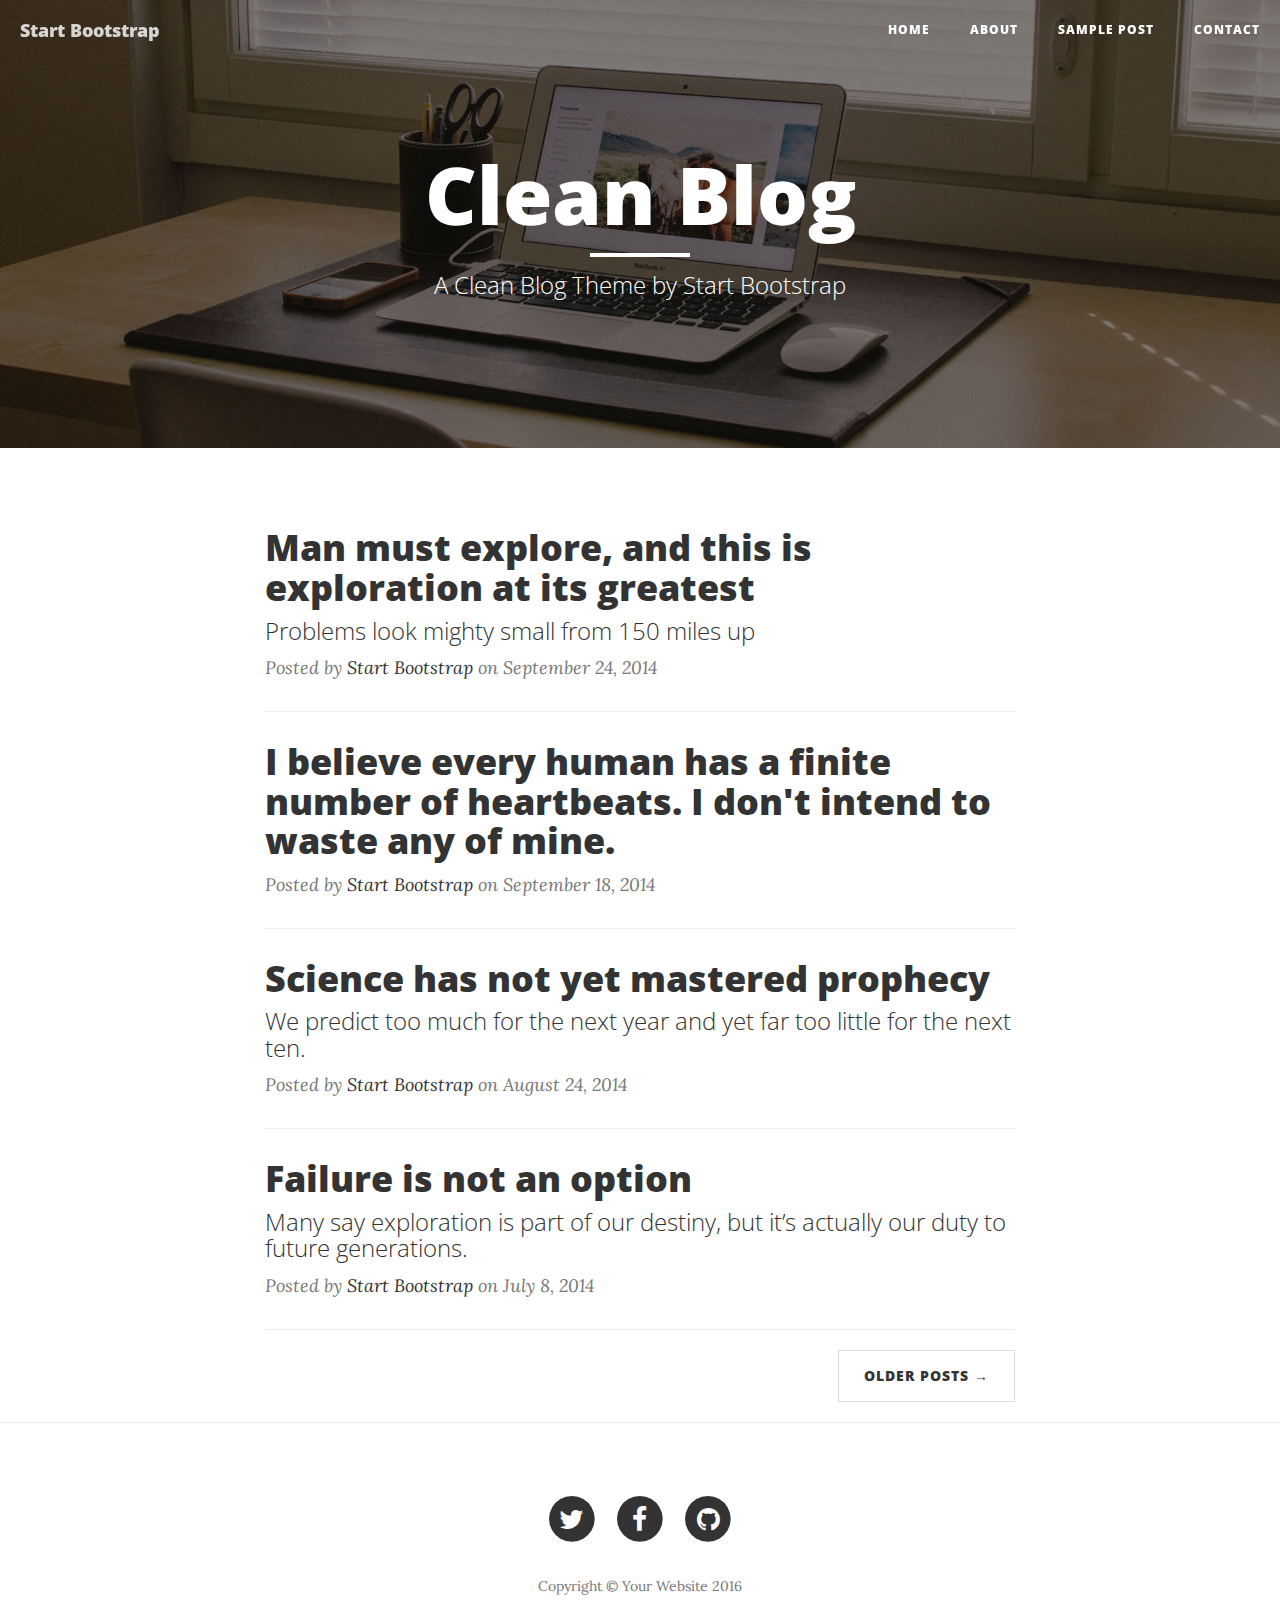
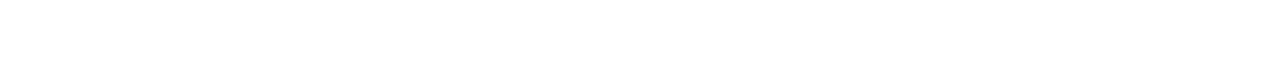
<file: startbootstrap-clean-blog-gh-pages/index.html>
<!DOCTYPE html>
<html lang="en">

<head>

    <meta charset="utf-8">
    <meta http-equiv="X-UA-Compatible" content="IE=edge">
    <meta name="viewport" content="width=device-width, initial-scale=1">
    <meta name="description" content="">
    <meta name="author" content="">

    <title>Clean Blog</title>

    <!-- Bootstrap Core CSS -->
    <link href="vendor/bootstrap/css/bootstrap.min.css" rel="stylesheet">

    <!-- Theme CSS -->
    <link href="css/clean-blog.min.css" rel="stylesheet">

    <!-- Custom Fonts -->
    <link href="vendor/font-awesome/css/font-awesome.min.css" rel="stylesheet" type="text/css">
    <link href='https://fonts.googleapis.com/css?family=Lora:400,700,400italic,700italic' rel='stylesheet' type='text/css'>
    <link href='https://fonts.googleapis.com/css?family=Open+Sans:300italic,400italic,600italic,700italic,800italic,400,300,600,700,800' rel='stylesheet' type='text/css'>

    <!-- HTML5 Shim and Respond.js IE8 support of HTML5 elements and media queries -->
    <!-- WARNING: Respond.js doesn't work if you view the page via file:// -->
    <!--[if lt IE 9]>
        <script src="https://oss.maxcdn.com/libs/html5shiv/3.7.0/html5shiv.js"></script>
        <script src="https://oss.maxcdn.com/libs/respond.js/1.4.2/respond.min.js"></script>
    <![endif]-->

</head>

<body>

    <!-- Navigation -->
    <nav class="navbar navbar-default navbar-custom navbar-fixed-top">
        <div class="container-fluid">
            <!-- Brand and toggle get grouped for better mobile display -->
            <div class="navbar-header page-scroll">
                <button type="button" class="navbar-toggle" data-toggle="collapse" data-target="#bs-example-navbar-collapse-1">
                    <span class="sr-only">Toggle navigation</span>
                    Menu <i class="fa fa-bars"></i>
                </button>
                <a class="navbar-brand" href="index.html">Start Bootstrap</a>
            </div>

            <!-- Collect the nav links, forms, and other content for toggling -->
            <div class="collapse navbar-collapse" id="bs-example-navbar-collapse-1">
                <ul class="nav navbar-nav navbar-right">
                    <li>
                        <a href="index.html">Home</a>
                    </li>
                    <li>
                        <a href="about.html">About</a>
                    </li>
                    <li>
                        <a href="post.html">Sample Post</a>
                    </li>
                    <li>
                        <a href="contact.html">Contact</a>
                    </li>
                </ul>
            </div>
            <!-- /.navbar-collapse -->
        </div>
        <!-- /.container -->
    </nav>

    <!-- Page Header -->
    <!-- Set your background image for this header on the line below. -->
    <header class="intro-header" style="background-image: url('img/home-bg.jpg')">
        <div class="container">
            <div class="row">
                <div class="col-lg-8 col-lg-offset-2 col-md-10 col-md-offset-1">
                    <div class="site-heading">
                        <h1>Clean Blog</h1>
                        <hr class="small">
                        <span class="subheading">A Clean Blog Theme by Start Bootstrap</span>
                    </div>
                </div>
            </div>
        </div>
    </header>

    <!-- Main Content -->
    <div class="container">
        <div class="row">
            <div class="col-lg-8 col-lg-offset-2 col-md-10 col-md-offset-1">
                <div class="post-preview">
                    <a href="post.html">
                        <h2 class="post-title">
                            Man must explore, and this is exploration at its greatest
                        </h2>
                        <h3 class="post-subtitle">
                            Problems look mighty small from 150 miles up
                        </h3>
                    </a>
                    <p class="post-meta">Posted by <a href="#">Start Bootstrap</a> on September 24, 2014</p>
                </div>
                <hr>
                <div class="post-preview">
                    <a href="post.html">
                        <h2 class="post-title">
                            I believe every human has a finite number of heartbeats. I don't intend to waste any of mine.
                        </h2>
                    </a>
                    <p class="post-meta">Posted by <a href="#">Start Bootstrap</a> on September 18, 2014</p>
                </div>
                <hr>
                <div class="post-preview">
                    <a href="post.html">
                        <h2 class="post-title">
                            Science has not yet mastered prophecy
                        </h2>
                        <h3 class="post-subtitle">
                            We predict too much for the next year and yet far too little for the next ten.
                        </h3>
                    </a>
                    <p class="post-meta">Posted by <a href="#">Start Bootstrap</a> on August 24, 2014</p>
                </div>
                <hr>
                <div class="post-preview">
                    <a href="post.html">
                        <h2 class="post-title">
                            Failure is not an option
                        </h2>
                        <h3 class="post-subtitle">
                            Many say exploration is part of our destiny, but it’s actually our duty to future generations.
                        </h3>
                    </a>
                    <p class="post-meta">Posted by <a href="#">Start Bootstrap</a> on July 8, 2014</p>
                </div>
                <hr>
                <!-- Pager -->
                <ul class="pager">
                    <li class="next">
                        <a href="#">Older Posts &rarr;</a>
                    </li>
                </ul>
            </div>
        </div>
    </div>

    <hr>

    <!-- Footer -->
    <footer>
        <div class="container">
            <div class="row">
                <div class="col-lg-8 col-lg-offset-2 col-md-10 col-md-offset-1">
                    <ul class="list-inline text-center">
                        <li>
                            <a href="#">
                                <span class="fa-stack fa-lg">
                                    <i class="fa fa-circle fa-stack-2x"></i>
                                    <i class="fa fa-twitter fa-stack-1x fa-inverse"></i>
                                </span>
                            </a>
                        </li>
                        <li>
                            <a href="#">
                                <span class="fa-stack fa-lg">
                                    <i class="fa fa-circle fa-stack-2x"></i>
                                    <i class="fa fa-facebook fa-stack-1x fa-inverse"></i>
                                </span>
                            </a>
                        </li>
                        <li>
                            <a href="#">
                                <span class="fa-stack fa-lg">
                                    <i class="fa fa-circle fa-stack-2x"></i>
                                    <i class="fa fa-github fa-stack-1x fa-inverse"></i>
                                </span>
                            </a>
                        </li>
                    </ul>
                    <p class="copyright text-muted">Copyright &copy; Your Website 2016</p>
                </div>
            </div>
        </div>
    </footer>

    <!-- jQuery -->
    <script src="vendor/jquery/jquery.min.js"></script>

    <!-- Bootstrap Core JavaScript -->
    <script src="vendor/bootstrap/js/bootstrap.min.js"></script>

    <!-- Contact Form JavaScript -->
    <script src="js/jqBootstrapValidation.js"></script>
    <script src="js/contact_me.js"></script>

    <!-- Theme JavaScript -->
    <script src="js/clean-blog.min.js"></script>

</body>

</html>
</file>
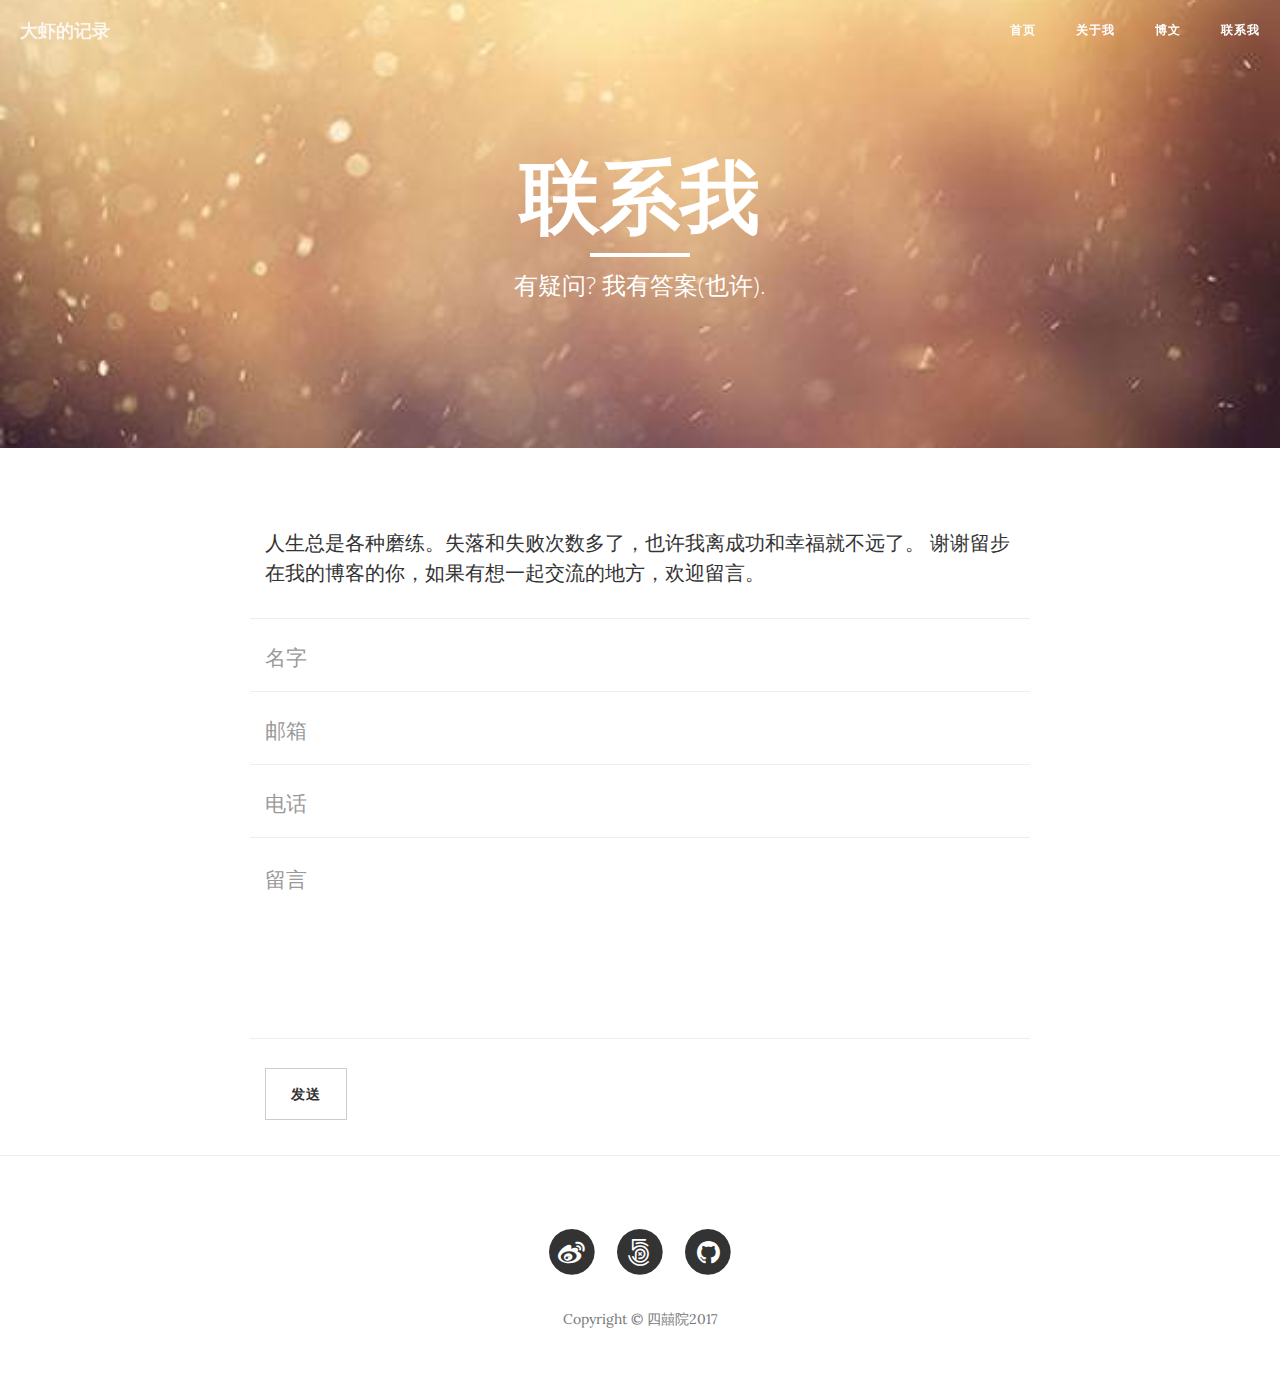
<file: contact.html>
<!DOCTYPE html>
<html lang="en">

<head>

    <meta charset="utf-8">
    <meta http-equiv="X-UA-Compatible" content="IE=edge">
    <meta name="viewport" content="width=device-width, initial-scale=1">
    <meta name="description" content="">
    <meta name="author" content="">

    <title>四囍院 - 联系我</title>

    <!-- Bootstrap Core CSS -->
    <link href="vendor/bootstrap/css/bootstrap.min.css" rel="stylesheet">

    <!-- Theme CSS -->
    <link href="css/clean-blog.min.css" rel="stylesheet">

    <!-- Custom Fonts -->
    <link href="vendor/font-awesome/css/font-awesome.min.css" rel="stylesheet" type="text/css">
    <link href='https://fonts.googleapis.com/css?family=Lora:400,700,400italic,700italic' rel='stylesheet' type='text/css'>
    <link href='https://fonts.googleapis.com/css?family=Open+Sans:300italic,400italic,600italic,700italic,800italic,400,300,600,700,800' rel='stylesheet' type='text/css'>

    <!-- HTML5 Shim and Respond.js IE8 support of HTML5 elements and media queries -->
    <!-- WARNING: Respond.js doesn't work if you view the page via file:// -->
    <!--[if lt IE 9]>
        <script src="https://oss.maxcdn.com/libs/html5shiv/3.7.0/html5shiv.js"></script>
        <script src="https://oss.maxcdn.com/libs/respond.js/1.4.2/respond.min.js"></script>
    <![endif]-->

</head>

<body>

    <!-- Navigation -->
    <nav class="navbar navbar-default navbar-custom navbar-fixed-top">
        <div class="container-fluid">
            <!-- Brand and toggle get grouped for better mobile display -->
            <div class="navbar-header page-scroll">
                <button type="button" class="navbar-toggle" data-toggle="collapse" data-target="#bs-example-navbar-collapse-1">
                    <span class="sr-only">Toggle navigation</span>
                    Menu <i class="fa fa-bars"></i>
                </button>
                <a class="navbar-brand" href="index.html">大虾的记录</a>
            </div>

            <!-- Collect the nav links, forms, and other content for toggling -->
            <div class="collapse navbar-collapse" id="bs-example-navbar-collapse-1">
                <ul class="nav navbar-nav navbar-right">
                    <li>
                        <a href="index.html">首页</a>
                    </li>
                    <li>
                        <a href="about.html">关于我</a>
                    </li>
                    <li>
                        <a href="post.html">博文</a>
                    </li>
                    <li>
                        <a href="contact.html">联系我</a>
                    </li>
                </ul>
            </div>
            <!-- /.navbar-collapse -->
        </div>
        <!-- /.container -->
    </nav>

    <!-- Page Header -->
    <!-- Set your background image for this header on the line below. -->
    <header class="intro-header" style="background-image: url('img/contact me.jpg')">
        <div class="container">
            <div class="row">
                <div class="col-lg-8 col-lg-offset-2 col-md-10 col-md-offset-1">
                    <div class="page-heading">
                        <h1>联系我</h1>
                        <hr class="small">
                        <span class="subheading">有疑问? 我有答案(也许).</span>
                    </div>
                </div>
            </div>
        </div>
    </header>

    <!-- Main Content -->
    <div class="container">
        <div class="row">
            <div class="col-lg-8 col-lg-offset-2 col-md-10 col-md-offset-1">
                <p>人生总是各种磨练。失落和失败次数多了，也许我离成功和幸福就不远了。
                谢谢留步在我的博客的你，如果有想一起交流的地方，欢迎留言。</p>
                <!-- Contact Form - Enter your email address on line 19 of the mail/contact_me.php file to make this form work. -->
                <!-- WARNING: Some web hosts do not allow emails to be sent through forms to common mail hosts like Gmail or Yahoo. It's recommended that you use a private domain email address! -->
                <!-- NOTE: To use the contact form, your site must be on a live web host with PHP! The form will not work locally! -->
                <form name="sentMessage" id="contactForm" novalidate>
                    <div class="row control-group">
                        <div class="form-group col-xs-12 floating-label-form-group controls">
                            <label>名字</label>
                            <input type="text" class="form-control" placeholder="名字" id="名字" required data-validation-required-message="输入你的名字.">
                            <p class="help-block text-danger"></p>
                        </div>
                    </div>
                    <div class="row control-group">
                        <div class="form-group col-xs-12 floating-label-form-group controls">
                            <label>邮箱</label>
                            <input type="email" class="form-control" placeholder="邮箱" id="邮箱" required data-validation-required-message="请输入你的邮箱地址.">
                            <p class="help-block text-danger"></p>
                        </div>
                    </div>
                    <div class="row control-group">
                        <div class="form-group col-xs-12 floating-label-form-group controls">
                            <label>电话</label>
                            <input type="tel" class="form-control" placeholder="电话" id="电话" required data-validation-required-message="请输入你的电话.">
                            <p class="help-block text-danger"></p>
                        </div>
                    </div>
                    <div class="row control-group">
                        <div class="form-group col-xs-12 floating-label-form-group controls">
                            <label>留言</label>
                            <textarea rows="5" class="form-control" placeholder="留言" id="留言" required data-validation-required-message="请输入留言."></textarea>
                            <p class="help-block text-danger"></p>
                        </div>
                    </div>
                    <br>
                    <div id="success"></div>
                    <div class="row">
                        <div class="form-group col-xs-12">
                            <button type="submit" class="btn btn-default">发送</button>
                        </div>
                    </div>
                </form>
            </div>
        </div>
    </div>

    <hr>

    <!-- Footer -->
    <footer>
        <div class="container">
            <div class="row">
                <div class="col-lg-8 col-lg-offset-2 col-md-10 col-md-offset-1">
                    <ul class="list-inline text-center">
                        <li>
                        
                             <a href="http://weibo.com/franceseF"  target="_blank"">
                                 <span class="fa-stack fa-lg">
                                <i class="fa fa-circle fa-stack-2x"></i>
                               <i class="fa fa-weibo fa-stack-1x fa-inverse"></i>
                                 </span>

                            </a>
                        </li>
                        <li>
                            <a href="https://500px.com/Francese/" target="_blank">
                                <span class="fa-stack fa-lg">
                                    <i class="fa fa-circle fa-stack-2x"></i>
                                    <i class="fa fa-500px fa-stack-1x fa-inverse"></i>
                                </span>
                            </a>
                        </li>
                        <li>
                            <a href="https://francesef.github.io/GirlsCodingDayDemo/" target="_blank">
                                <span class="fa-stack fa-lg">
                                    <i class="fa fa-circle fa-stack-2x"></i>
                                    <i class="fa fa-github fa-stack-1x fa-inverse"></i>
                                </span>
                            </a>
                        </li>
                    </ul>
                    <p class="copyright text-muted">Copyright &copy; 四囍院2017</p>
                </div>
            </div>
        </div>
    </footer>

    <!-- jQuery -->
    <script src="vendor/jquery/jquery.min.js"></script>

    <!-- Bootstrap Core JavaScript -->
    <script src="vendor/bootstrap/js/bootstrap.min.js"></script>

    <!-- Contact Form JavaScript -->
    <script src="js/jqBootstrapValidation.js"></script>
    <script src="js/contact_me.js"></script>

    <!-- Theme JavaScript -->
    <script src="js/clean-blog.min.js"></script>

</body>

</html>
</file>
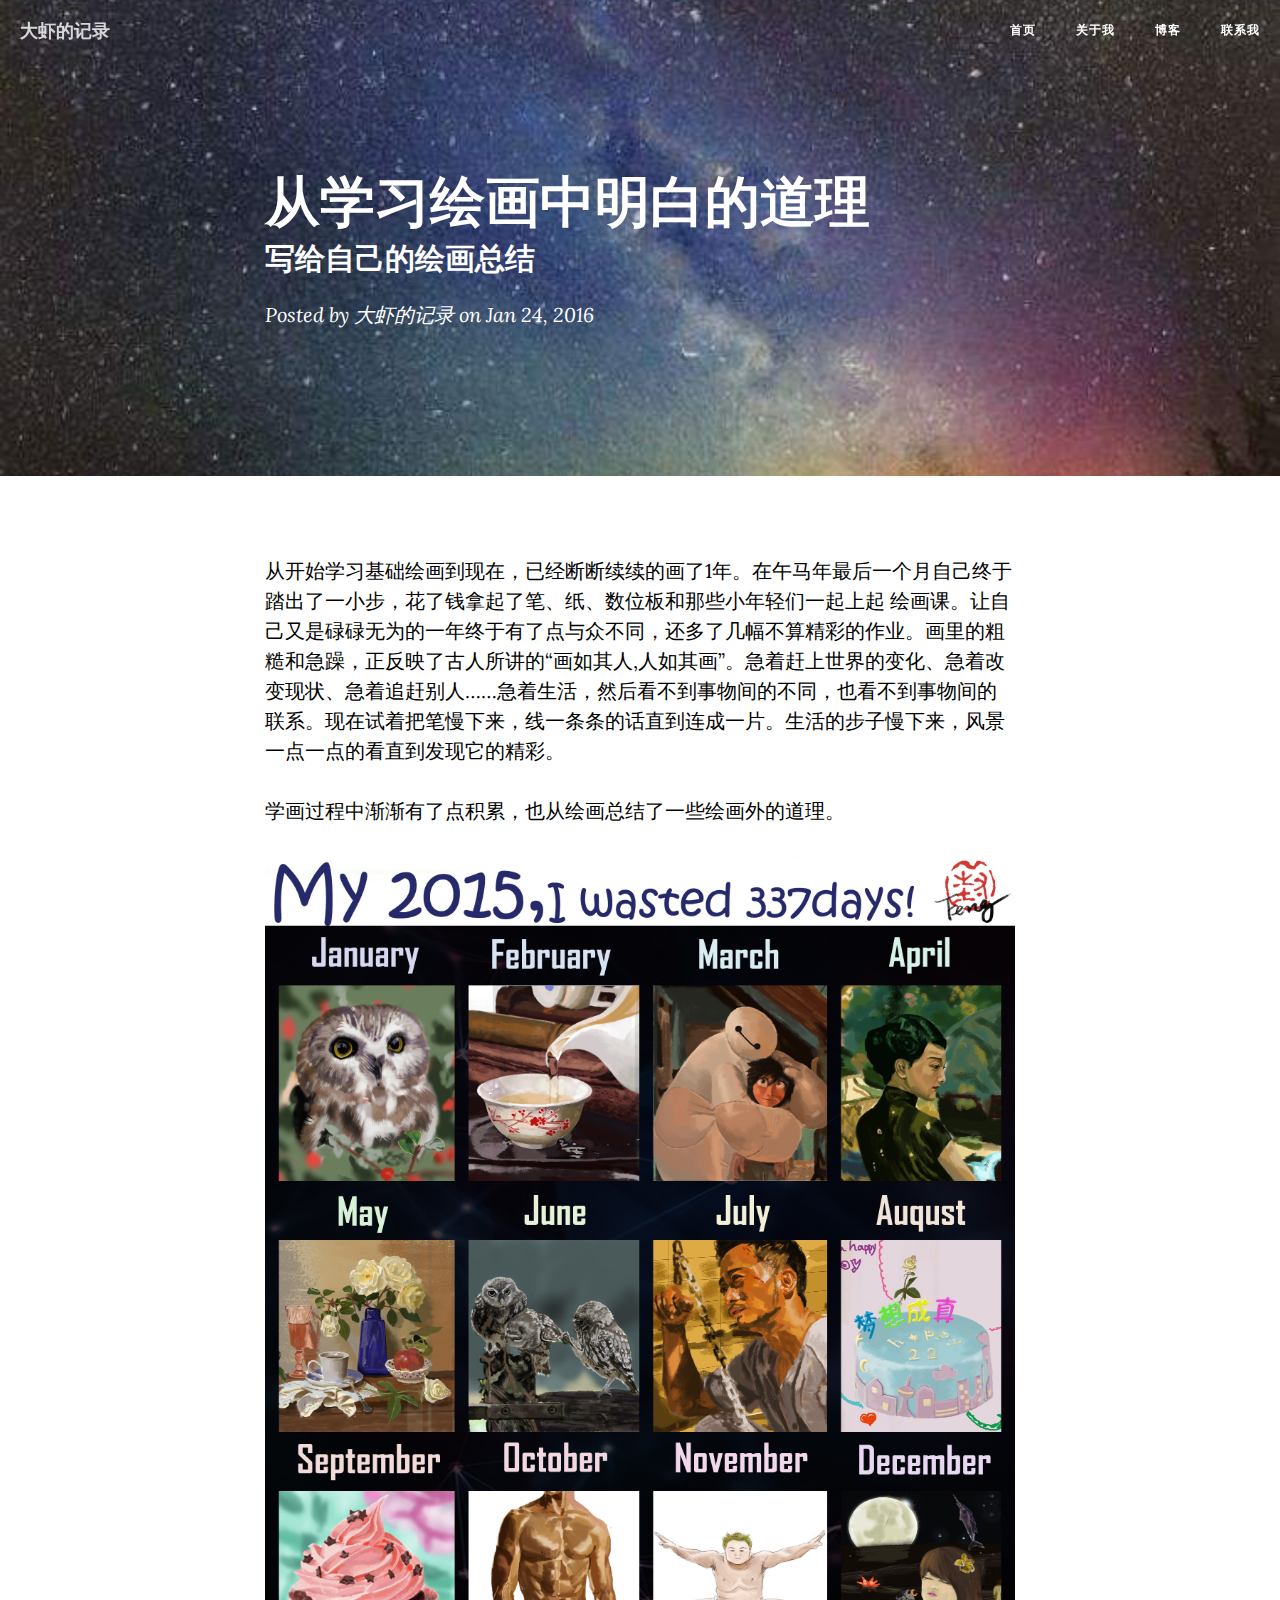
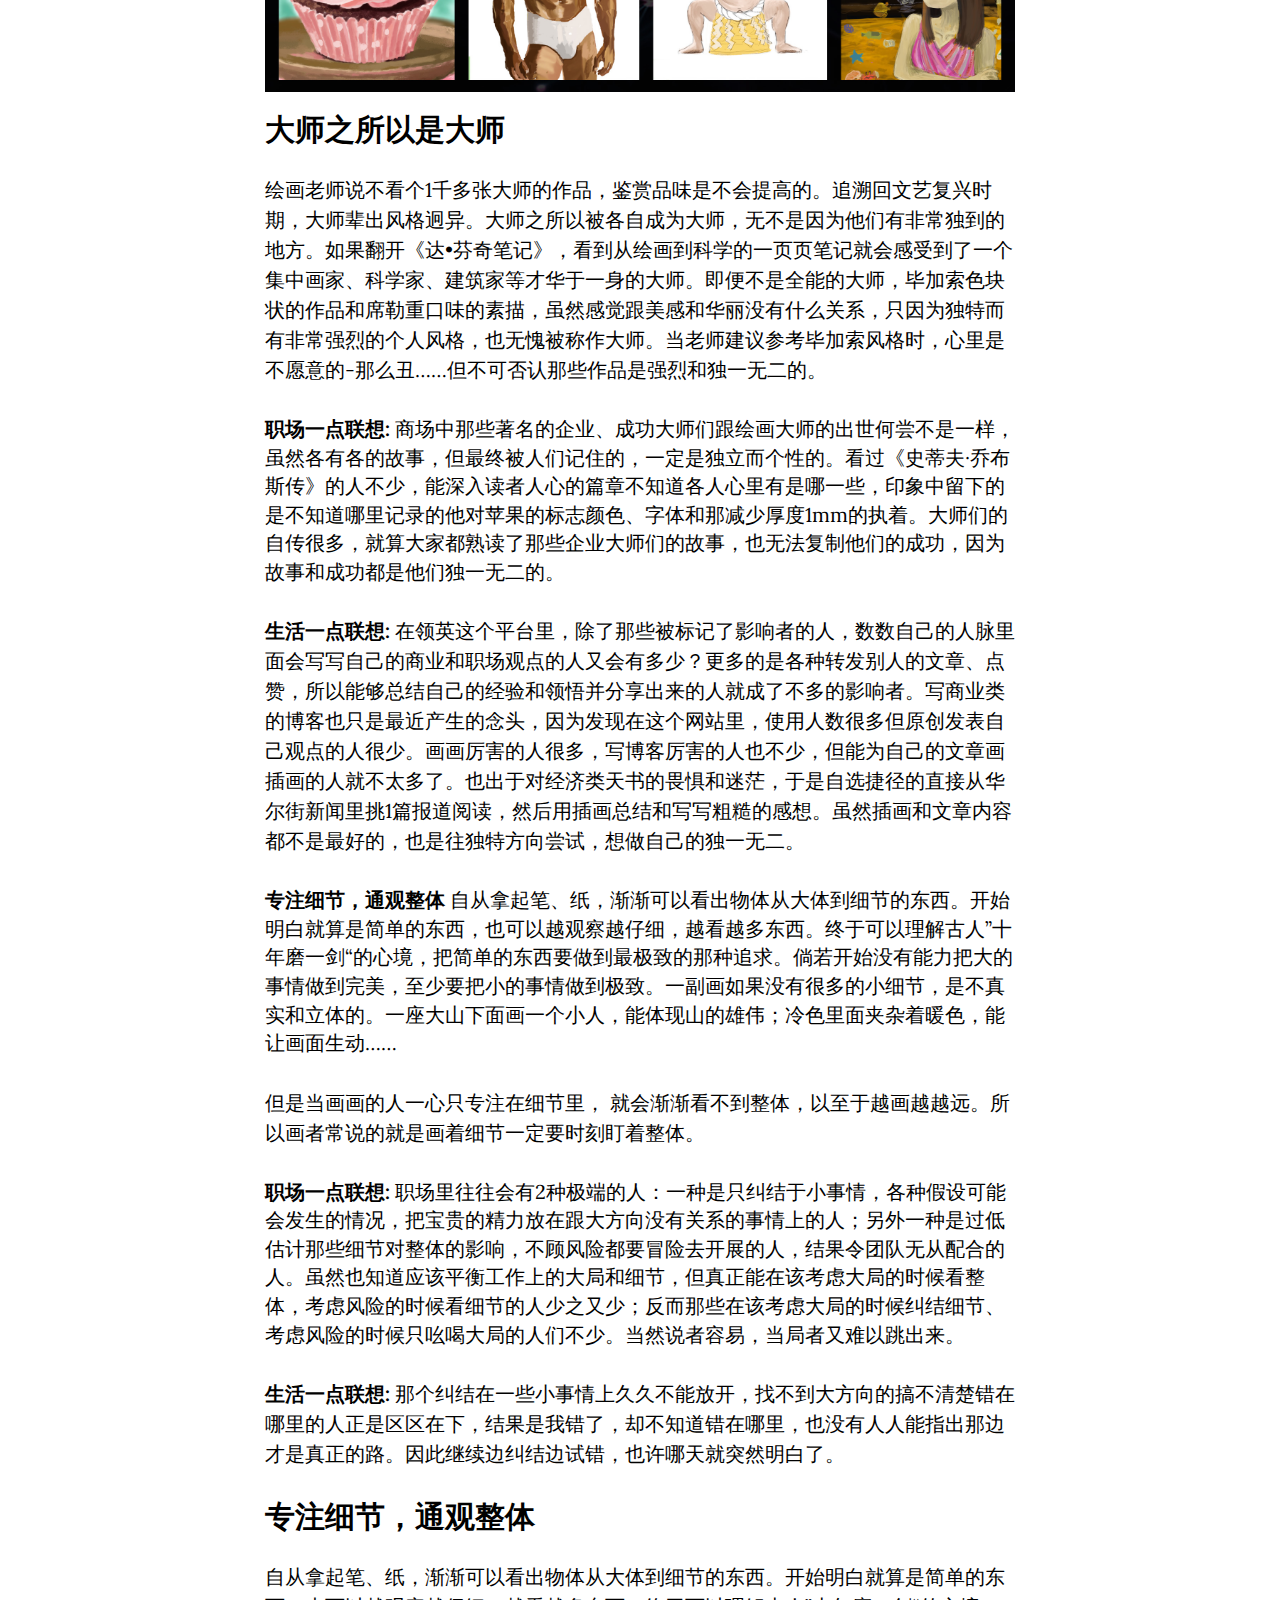
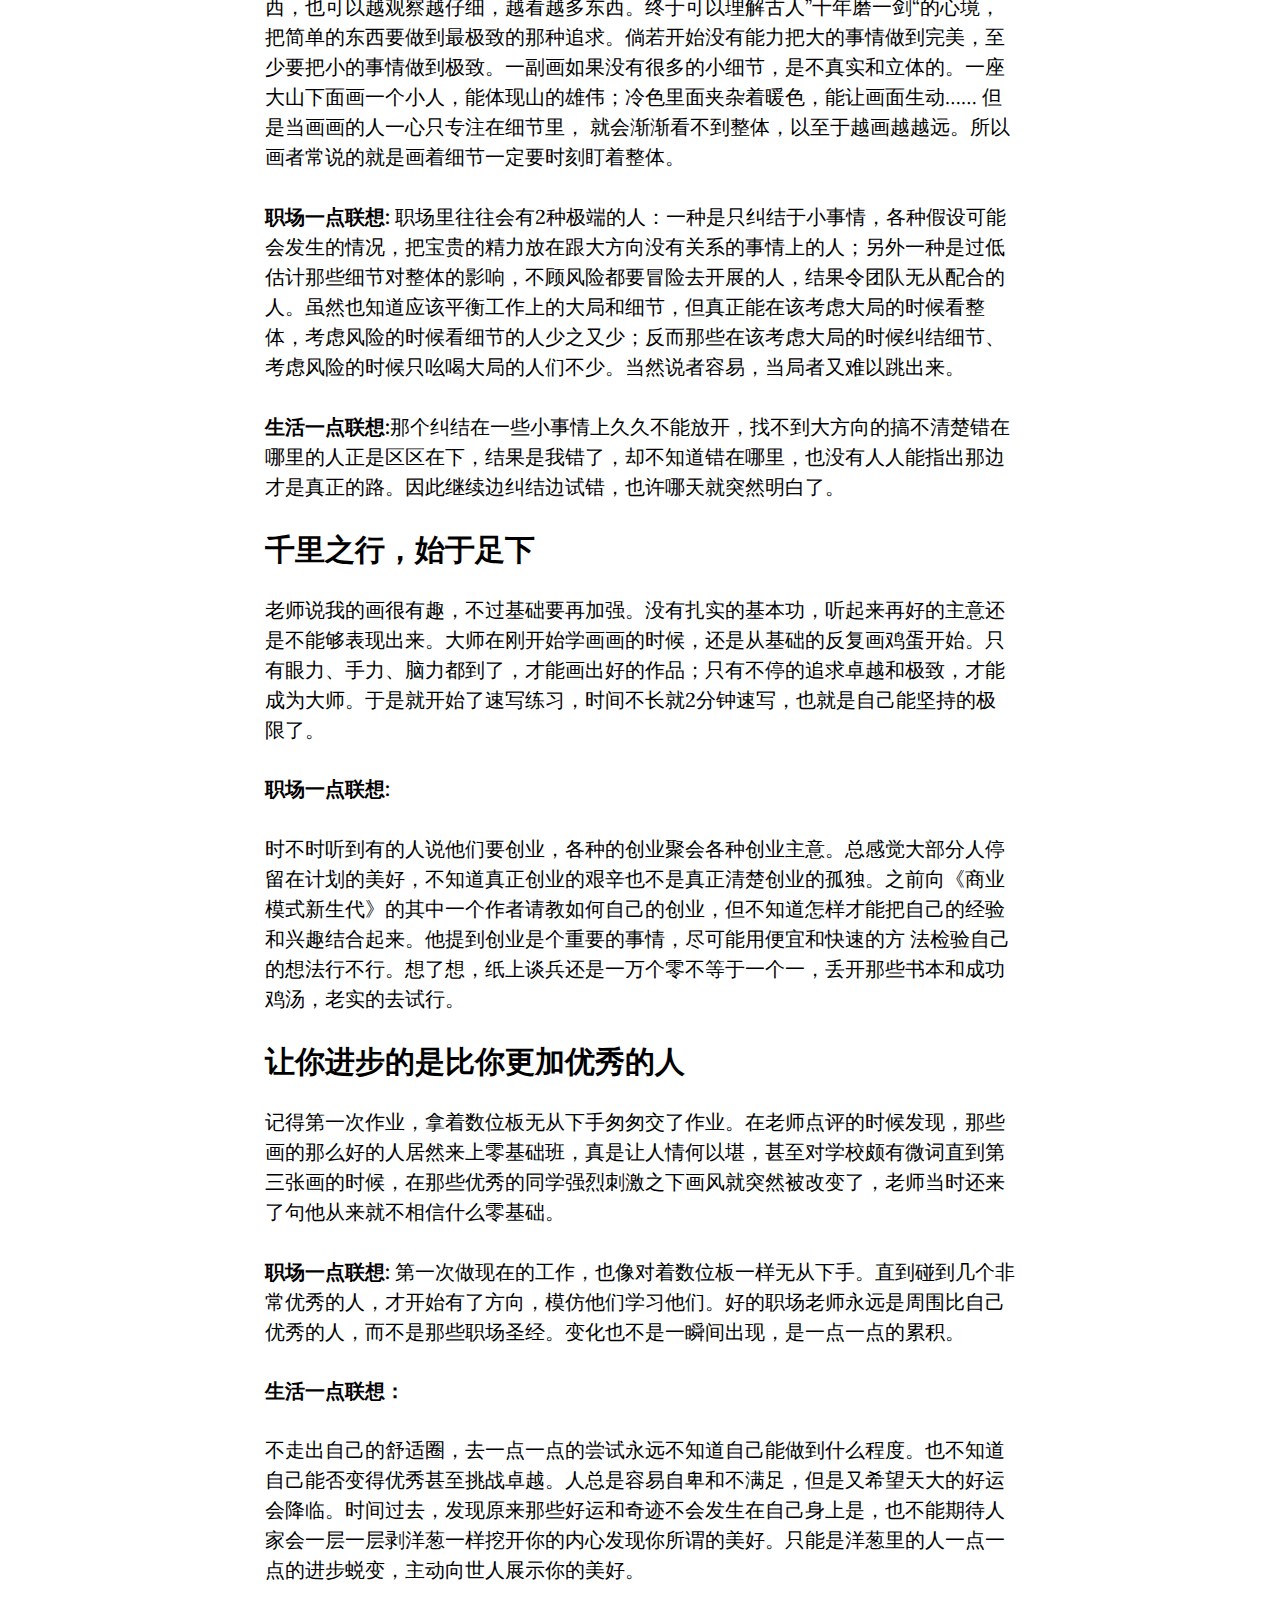
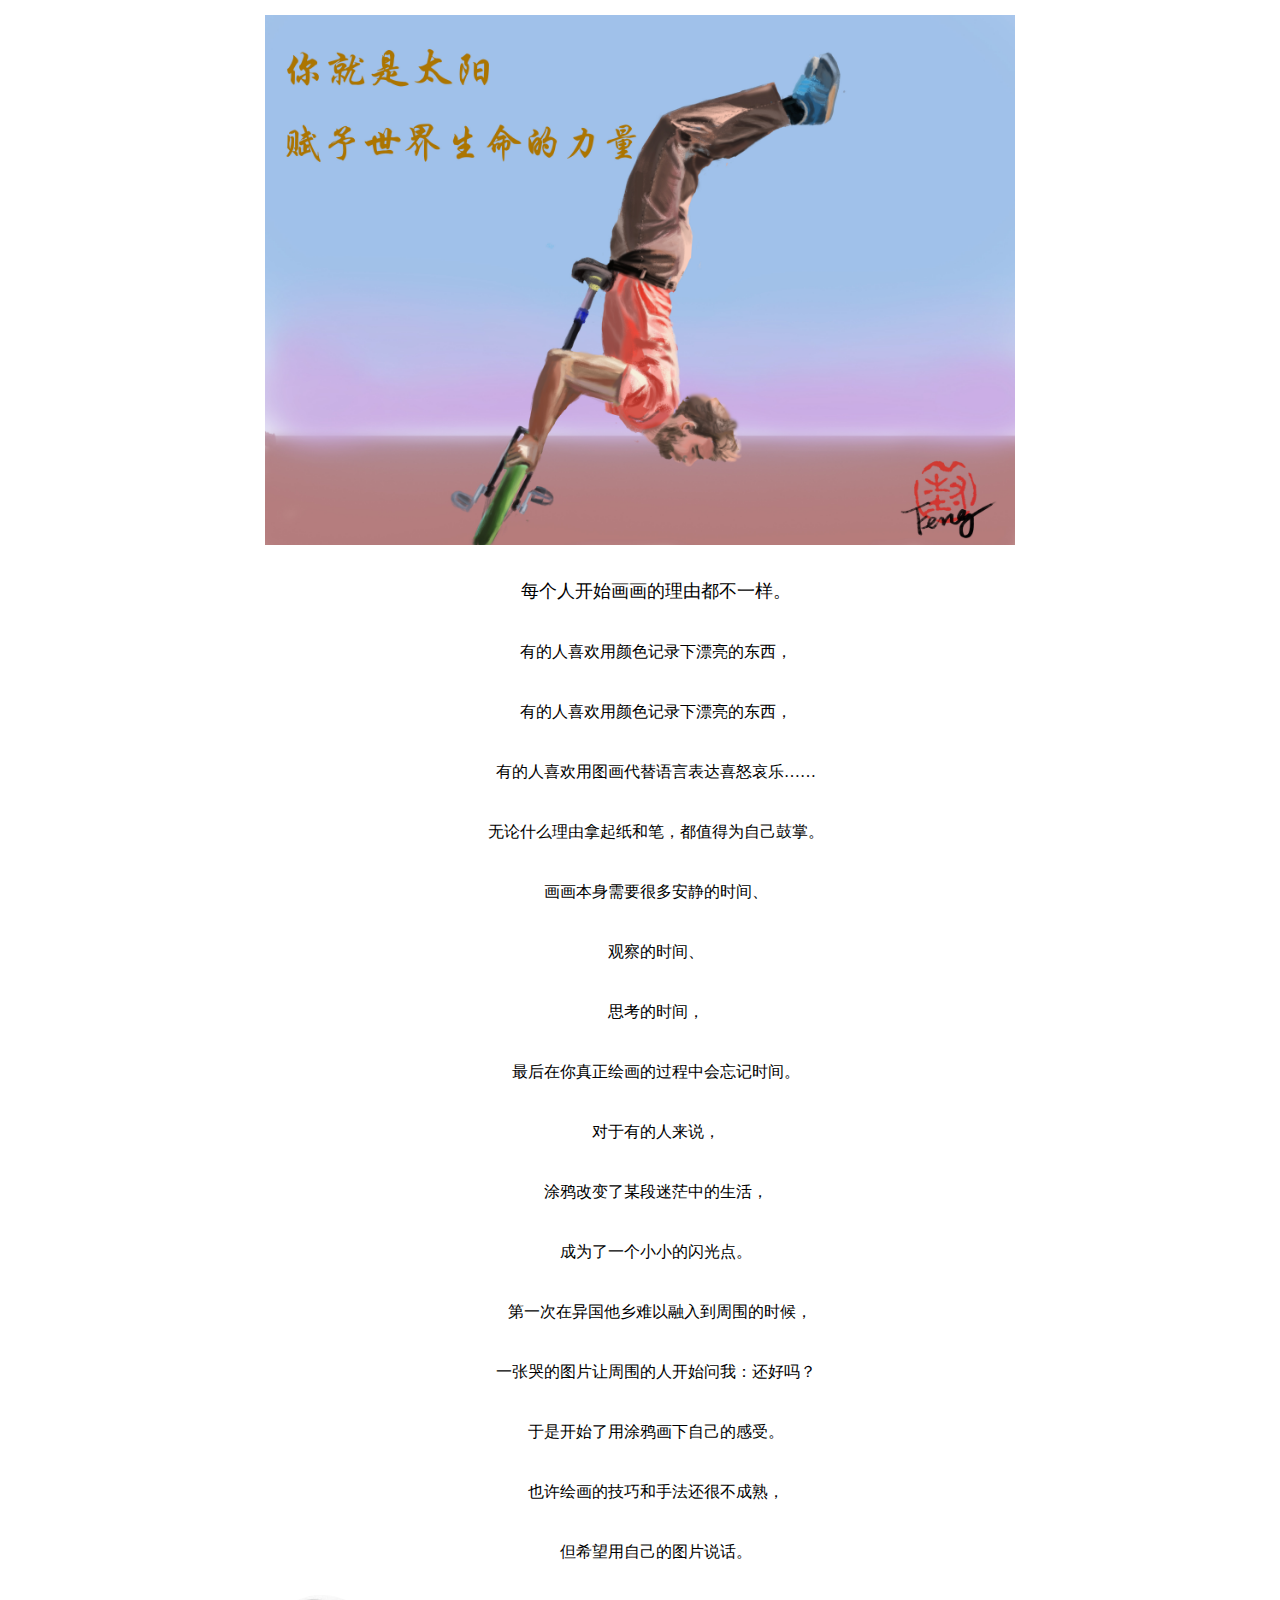
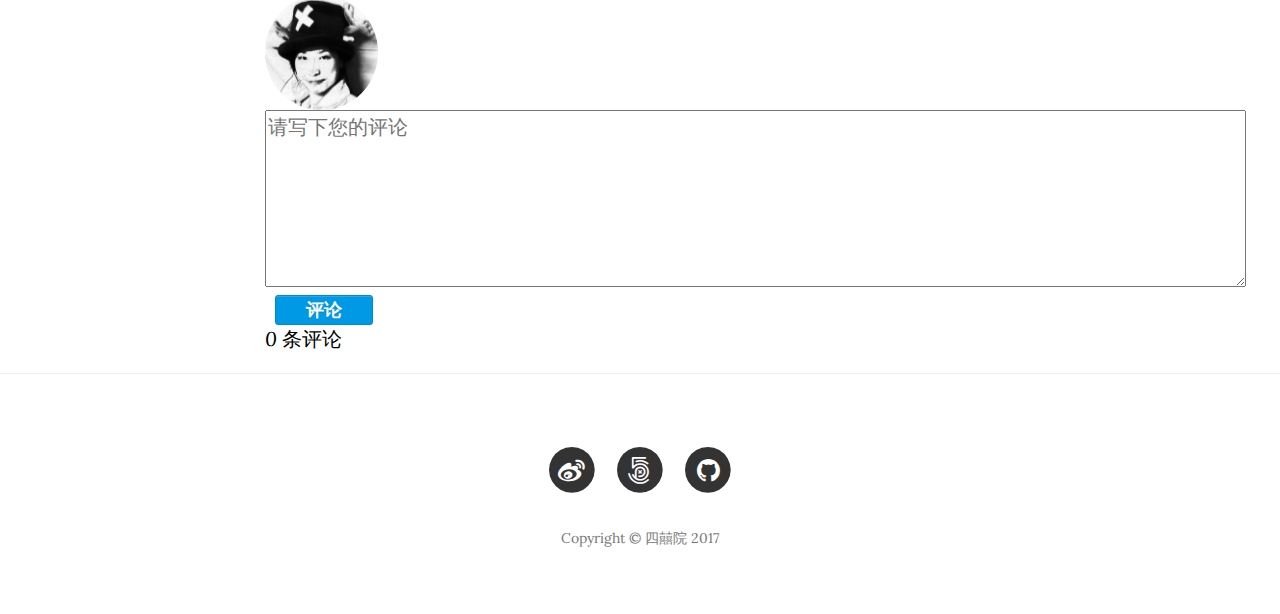
<file: post.html>
<!DOCTYPE html>
<html lang="en">

<head>

    <meta charset="utf-8">
    <meta http-equiv="X-UA-Compatible" content="IE=edge">
    <meta name="viewport" content="width=device-width, initial-scale=1">
    <meta name="description" content="">
    <meta name="author" content="">

    <title>博文</title>

    <!-- Bootstrap Core CSS -->
    <link href="vendor/bootstrap/css/bootstrap.min.css" rel="stylesheet">

    <!-- Theme CSS -->
    <link href="css/clean-blog.min.css" rel="stylesheet">

    <!-- Custom Fonts -->
    <link href="vendor/font-awesome/css/font-awesome.min.css" rel="stylesheet" type="text/css">
    <link href='https://fonts.googleapis.com/css?family=Lora:400,700,400italic,700italic' rel='stylesheet' type='text/css'>
    <link href='https://fonts.googleapis.com/css?family=Open+Sans:300italic,400italic,600italic,700italic,800italic,400,300,600,700,800' rel='stylesheet' type='text/css'>

    <!-- HTML5 Shim and Respond.js IE8 support of HTML5 elements and media queries -->
    <!-- WARNING: Respond.js doesn't work if you view the page via file:// -->
    <!--[if lt IE 9]>
        <script src="https://oss.maxcdn.com/libs/html5shiv/3.7.0/html5shiv.js"></script>
        <script src="https://oss.maxcdn.com/libs/respond.js/1.4.2/respond.min.js"></script>
    <![endif]-->
    <style type="text/css">
    html,body{
        color: #000;
    }
   .font-color-fy{
    color: #ffffff;
   }
   .intro-header .post-heading .meta a.font-color-fy{
     color: #ffffff;
   }
   .fy-button{
    margin-left: 10px;
    -webkit-box-sizing: border-box;
    -moz-box-sizing: border-box;
    box-sizing: border-box;
    font-size: 18px;
    cursor: pointer;
    display: inline-block;
    padding: 0 30px;
    height: 30px;
    line-height: 28px;
    -webkit-border-radius: 3px;
    border-radius: 3px;
    font-weight: bold;
    color: #fff;
    text-decoration: none;
    background-color: #0099e5;
    border: 1px solid #0088cc;
    text-shadow: 0px 1px 0px #0088cc;
    -webkit-box-shadow: 0px 1px 0px rgba(255,255,255,0.15) inset;
    box-shadow: 0px 1px 0px rgba(255,255,255,0.15) inset;
    -webkit-transition: background-color 0.1s ease-in-out;
    -moz-transition: background-color 0.1s ease-in-out;
    transition: background-color 0.1s ease-in-out;
   }
   .fy-button:hover{
    color: #000;
   }
   </style>
</head>

<body>

    <!-- Navigation -->
    <nav class="navbar navbar-default navbar-custom navbar-fixed-top">
        <div class="container-fluid ">
            <!-- Brand and toggle get grouped for better mobile display -->
            <div class="navbar-header page-scroll">
                <button type="button" class="navbar-toggle" data-toggle="collapse" data-target="#bs-example-navbar-collapse-1">
                    <span class="sr-only">Toggle navigation</span>
                    Menu <i class="fa fa-bars"></i>
                </button>
                <a class="navbar-brand" href="index.html">大虾的记录</a>
            </div>

            <!-- Collect the nav links, forms, and other content for toggling -->
            <div class="collapse navbar-collapse" id="bs-example-navbar-collapse-1">
                <ul class="nav navbar-nav navbar-right">
                    <li>
                        <a href="index.html">首页</a>
                    </li>
                    <li>
                        <a href="about.html">关于我</a>
                    </li>
                    <li>
                        <a href="post.html">博客</a>
                    </li>
                    <li>
                        <a href="contact.html">联系我</a>
                    </li>
                </ul>
            </div>
            <!-- /.navbar-collapse -->
        </div>
        <!-- /.container -->
    </nav>

    <!-- Page Header -->
    <!-- Set your background image for this header on the line below. -->
    <header class="intro-header" style="background-image: url('img/watercolor2.jpeg')">
        <div class="container">
            <div class="row">
                <div class="col-lg-8 col-lg-offset-2 col-md-10 col-md-offset-1">
                    <div class="post-heading">
                        <h1 class="font-color-fy">从学习绘画中明白的道理</h1>
                        <h2 class="subheading  font-color-fy">写给自己的绘画总结</h2>
                        <span class="meta">Posted by <a href="#" class="font-color-fy">大虾的记录</a> on Jan 24, 2016</span>
                    </div>
                </div>
            </div>
        </div>
    </header>

    <!-- Post Content -->
    <article>
        <div class="container">
            <div class="row">
                <div class="col-lg-8 col-lg-offset-2 col-md-10 col-md-offset-1">

                    <p>   从开始学习基础绘画到现在，已经断断续续的画了1年。在午马年最后一个月自己终于踏出了一小步，花了钱拿起了笔、纸、数位板和那些小年轻们一起上起 绘画课。让自己又是碌碌无为的一年终于有了点与众不同，还多了几幅不算精彩的作业。画里的粗糙和急躁，正反映了古人所讲的“画如其人,人如其画”。急着赶上世界的变化、急着改变现状、急着追赶别人……急着生活，然后看不到事物间的不同，也看不到事物间的联系。现在试着把笔慢下来，线一条条的话直到连成一片。生活的步子慢下来，风景一点一点的看直到发现它的精彩。</p>

                    <p> 学画过程中渐渐有了点积累，也从绘画总结了一些绘画外的道理。</p>
                   
                    <img src="img/post-sample-image1.jpg" width="100%">
                  
                   
                    <h2> 大师之所以是大师</h2>
                    
            
                   <P style="text-align:left;">
                   绘画老师说不看个1千多张大师的作品，鉴赏品味是不会提高的。追溯回文艺复兴时期，大师辈出风格迥异。大师之所以被各自成为大师，无不是因为他们有非常独到的地方。如果翻开《达•芬奇笔记》，看到从绘画到科学的一页页笔记就会感受到了一个集中画家、科学家、建筑家等才华于一身的大师。即便不是全能的大师，毕加索色块状的作品和席勒重口味的素描，虽然感觉跟美感和华丽没有什么关系，只因为独特而有非常强烈的个人风格，也无愧被称作大师。当老师建议参考毕加索风格时，心里是不愿意的-那么丑……但不可否认那些作品是强烈和独一无二的。
                   </P>
                   <B>职场一点联想:</B>   商场中那些著名的企业、成功大师们跟绘画大师的出世何尝不是一样，虽然各有各的故事，但最终被人们记住的，一定是独立而个性的。看过《史蒂夫·乔布斯传》的人不少，能深入读者人心的篇章不知道各人心里有是哪一些，印象中留下的是不知道哪里记录的他对苹果的标志颜色、字体和那减少厚度1mm的执着。大师们的自传很多，就算大家都熟读了那些企业大师们的故事，也无法复制他们的成功，因为故事和成功都是他们独一无二的。
                   <p>
                   <B>生活一点联想:</B> 在领英这个平台里，除了那些被标记了影响者的人，数数自己的人脉里面会写写自己的商业和职场观点的人又会有多少？更多的是各种转发别人的文章、点赞，所以能够总结自己的经验和领悟并分享出来的人就成了不多的影响者。写商业类的博客也只是最近产生的念头，因为发现在这个网站里，使用人数很多但原创发表自己观点的人很少。画画厉害的人很多，写博客厉害的人也不少，但能为自己的文章画插画的人就不太多了。也出于对经济类天书的畏惧和迷茫，于是自选捷径的直接从华尔街新闻里挑1篇报道阅读，然后用插画总结和写写粗糙的感想。虽然插画和文章内容都不是最好的，也是往独特方向尝试，想做自己的独一无二。
                    </P>
                    <B>专注细节，通观整体</B> 
                   自从拿起笔、纸，渐渐可以看出物体从大体到细节的东西。开始明白就算是简单的东西，也可以越观察越仔细，越看越多东西。终于可以理解古人”十年磨一剑“的心境，把简单的东西要做到最极致的那种追求。倘若开始没有能力把大的事情做到完美，至少要把小的事情做到极致。一副画如果没有很多的小细节，是不真实和立体的。一座大山下面画一个小人，能体现山的雄伟；冷色里面夹杂着暖色，能让画面生动……
                    <p>
                    但是当画画的人一心只专注在细节里， 就会渐渐看不到整体，以至于越画越越远。所以画者常说的就是画着细节一定要时刻盯着整体。
                    </P>
                     <B>职场一点联想: </B>职场里往往会有2种极端的人：一种是只纠结于小事情，各种假设可能会发生的情况，把宝贵的精力放在跟大方向没有关系的事情上的人；另外一种是过低估计那些细节对整体的影响，不顾风险都要冒险去开展的人，结果令团队无从配合的人。虽然也知道应该平衡工作上的大局和细节，但真正能在该考虑大局的时候看整体，考虑风险的时候看细节的人少之又少；反而那些在该考虑大局的时候纠结细节、考虑风险的时候只吆喝大局的人们不少。当然说者容易，当局者又难以跳出来。
                     <p>
                     <B>生活一点联想: </B>那个纠结在一些小事情上久久不能放开，找不到大方向的搞不清楚错在哪里的人正是区区在下，结果是我错了，却不知道错在哪里，也没有人人能指出那边才是真正的路。因此继续边纠结边试错，也许哪天就突然明白了。
                     </P>
             
                     <h2> 专注细节，通观整体</h2>
                     <p>   自从拿起笔、纸，渐渐可以看出物体从大体到细节的东西。开始明白就算是简单的东西，也可以越观察越仔细，越看越多东西。终于可以理解古人”十年磨一剑“的心境，把简单的东西要做到最极致的那种追求。倘若开始没有能力把大的事情做到完美，至少要把小的事情做到极致。一副画如果没有很多的小细节，是不真实和立体的。一座大山下面画一个小人，能体现山的雄伟；冷色里面夹杂着暖色，能让画面生动……
                     但是当画画的人一心只专注在细节里， 就会渐渐看不到整体，以至于越画越越远。所以画者常说的就是画着细节一定要时刻盯着整体。
                    </P>
                    <p> 
                     <B>职场一点联想:  </B>职场里往往会有2种极端的人：一种是只纠结于小事情，各种假设可能会发生的情况，把宝贵的精力放在跟大方向没有关系的事情上的人；另外一种是过低估计那些细节对整体的影响，不顾风险都要冒险去开展的人，结果令团队无从配合的人。虽然也知道应该平衡工作上的大局和细节，但真正能在该考虑大局的时候看整体，考虑风险的时候看细节的人少之又少；反而那些在该考虑大局的时候纠结细节、考虑风险的时候只吆喝大局的人们不少。当然说者容易，当局者又难以跳出来。
                      </P>
                      <p> 
                       <B>生活一点联想:</B>那个纠结在一些小事情上久久不能放开，找不到大方向的搞不清楚错在哪里的人正是区区在下，结果是我错了，却不知道错在哪里，也没有人人能指出那边才是真正的路。因此继续边纠结边试错，也许哪天就突然明白了。
                       </P>

                       <h2> 千里之行，始于足下</h2>
                       <p> 
                        老师说我的画很有趣，不过基础要再加强。没有扎实的基本功，听起来再好的主意还是不能够表现出来。大师在刚开始学画画的时候，还是从基础的反复画鸡蛋开始。只有眼力、手力、脑力都到了，才能画出好的作品；只有不停的追求卓越和极致，才能成为大师。于是就开始了速写练习，时间不长就2分钟速写，也就是自己能坚持的极限了。
                       </P>
                       <B>职场一点联想: </B>
                        <p>时不时听到有的人说他们要创业，各种的创业聚会各种创业主意。总感觉大部分人停留在计划的美好，不知道真正创业的艰辛也不是真正清楚创业的孤独。之前向《商业模式新生代》的其中一个作者请教如何自己的创业，但不知道怎样才能把自己的经验和兴趣结合起来。他提到创业是个重要的事情，尽可能用便宜和快速的方 法检验自己的想法行不行。想了想，纸上谈兵还是一万个零不等于一个一，丢开那些书本和成功鸡汤，老实的去试行。                       </P>

                        <h2> 让你进步的是比你更加优秀的人  </h2>  
                         <p>记得第一次作业，拿着数位板无从下手匆匆交了作业。在老师点评的时候发现，那些画的那么好的人居然来上零基础班，真是让人情何以堪，甚至对学校颇有微词直到第三张画的时候，在那些优秀的同学强烈刺激之下画风就突然被改变了，老师当时还来了句他从来就不相信什么零基础。</P>
                        <p>
                        <B>职场一点联想:</B> 第一次做现在的工作，也像对着数位板一样无从下手。直到碰到几个非常优秀的人，才开始有了方向，模仿他们学习他们。好的职场老师永远是周围比自己优秀的人，而不是那些职场圣经。变化也不是一瞬间出现，是一点一点的累积。
                       </p>  
                       <B>生活一点联想：</B>
                       <p>不走出自己的舒适圈，去一点一点的尝试永远不知道自己能做到什么程度。也不知道自己能否变得优秀甚至挑战卓越。人总是容易自卑和不满足，但是又希望天大的好运会降临。时间过去，发现原来那些好运和奇迹不会发生在自己身上是，也不能期待人家会一层一层剥洋葱一样挖开你的内心发现你所谓的美好。只能是洋葱里的人一点一点的进步蜕变，主动向世人展示你的美好。</p> 

                       <img src="img/unibike.jpg" width="100%">

                       <p style="text-indent: 32px; text-align: center;"><span style="font-family: 幼圆; font-size: 18px;">每个人开始画画的理由都不一样。</span></p>
                        
                       <p style="text-indent: 32px; text-align: center;"><span style="font-family: 幼圆; font-size: 16px;">有的人喜欢用颜色记录下漂亮的东西，</span>

                       <p style="text-indent: 32px; text-align: center;"><span style="font-family: 幼圆; font-size: 16px;">有的人喜欢用颜色记录下漂亮的东西，</span>

                       <p style="text-indent: 32px; text-align: center;"><span style="font-family: 幼圆; font-size: 16px;">有的人喜欢用图画代替语言表达喜怒哀乐……</span></p>

                     <p style="text-indent: 32px; text-align: center;"><span style="font-family: 幼圆; font-size: 16px;">无论什么理由拿起纸和笔，都值得为自己鼓掌。</span></p>

                      <p style="text-indent: 32px; text-align: center;"><span style="font-family: 幼圆; font-size: 16px;">画画本身需要很多安静的时间、</span></p>

                     <p style="text-indent: 32px; text-align: center;"><span style="font-family: 幼圆; font-size: 16px;">观察的时间、</span>

                        <p style="text-indent: 32px; text-align: center;"><span style="font-family: 幼圆; font-size: 16px;">思考的时间，</span>

                       <p style="text-indent: 32px; text-align: center;"> <span style="font-family: 幼圆; font-size: 16px;">最后在你真正绘画的过程中会忘记时间。</span>

                       <p style="text-indent: 32px; text-align: center;"> <span style="font-family: 幼圆; font-size: 16px;">对于有的人来说，</span>

                      <p style="text-indent: 32px; text-align: center;">  <span style="font-family: 幼圆; font-size: 16px;">涂鸦改变了某段迷茫中的生活，</span>

                     <p style="text-indent: 32px; text-align: center;">   <span style="font-family: 幼圆; font-size: 16px;">成为了一个小小的闪光点。</span>

                       <p style="text-indent: 32px; text-align: center;"> <span style="font-size: 16px; font-family: 幼圆;"> &nbsp; 第一次在异国他乡难以融入到周围的时候，</span>

                        <p style="text-indent: 32px; text-align: center;"><span style="font-size: 16px; font-family: 幼圆;">一张哭的图片让周围的人开始问我：还好吗？</span>

                       <p style="text-indent: 32px; text-align: center;"> <span style="font-size: 16px; font-family: 幼圆;">于是开始了用涂鸦画下自己的感受。</span>

                        <p style="text-indent: 32px; text-align: center;"><span style="font-size: 16px; font-family: 幼圆;">也许绘画的技巧和手法还很不成熟，</span></p>

                        <p style="text-indent: 32px; text-align: center;"><span style="font-size: 16px; font-family: 幼圆;">但希望用自己的图片说话。</span></p>

                

                            <div class="comment-add">                       
                        <div class="css/commentguest">
                    <img src="img/guest.jpg" width="15% " class="img-circle">
                       </div>

                        <div id="comment-input" class="comment-input">
                    <div class="commentarea">
                    <textarea  id="content" rows="6" cols="80" onpropertychange="if(this.scrollHeight> 80)this.style.posHeight=this.scrollHeight+5" placeholder="请写下您的评论"></textarea>
                        </div>                                   
                            <div class="commentbtn">
                         <div class="commentmask"></div>
                      <a class="fy-button" data-ga-action="评论" data-ga-category="Intro Pricing Banner" href="#">评论</a>
                        </div>
                         </div>

                         <div>
                     <div class="c-header"><em>0&nbsp;</em>条评论
                        </div>
                           </div>

                      </div>

                <a href="#">
                  
                </div>
            </div>
        </div>
    </article>

    <hr>

    <!-- Footer -->
    <footer>
        <div class="container">
            <div class="row">
                <div class="col-lg-8 col-lg-offset-2 col-md-10 col-md-offset-1">
                    <ul class="list-inline text-center">
                        <li>
                        
                             <a href="http://weibo.com/franceseF"  target="_blank"">
                                 <span class="fa-stack fa-lg">
                                <i class="fa fa-circle fa-stack-2x"></i>
                               <i class="fa fa-weibo fa-stack-1x fa-inverse"></i>
                                 </span>

                            </a>
                        </li>
                        <li>
                            <a href="https://500px.com/Francese/" target="_blank">
                                <span class="fa-stack fa-lg">
                                    <i class="fa fa-circle fa-stack-2x"></i>
                                    <i class="fa fa-500px fa-stack-1x fa-inverse"></i>
                                </span>
                            </a>
                        </li>
                        <li>
                            <a href="https://francesef.github.io/GirlsCodingDayDemo/" target="_blank">
                                <span class="fa-stack fa-lg">
                                    <i class="fa fa-circle fa-stack-2x"></i>
                                    <i class="fa fa-github fa-stack-1x fa-inverse"></i>
                                </span>
                            </a>
                        </li>
                    </ul>
                    <p class="copyright text-muted">Copyright &copy; 四囍院 2017</p>
                </div>
            </div>
        </div>
    </footer>

    <!-- jQuery -->
    <script src="vendor/jquery/jquery.min.js"></script>

    <!-- Bootstrap Core JavaScript -->
    <script src="vendor/bootstrap/js/bootstrap.min.js"></script>

    <!-- Contact Form JavaScript -->
    <script src="js/jqBootstrapValidation.js"></script>
    <script src="js/contact_me.js"></script>

    <!-- Theme JavaScript -->
    <script src="js/clean-blog.min.js"></script>

</body>

</html>
</file>
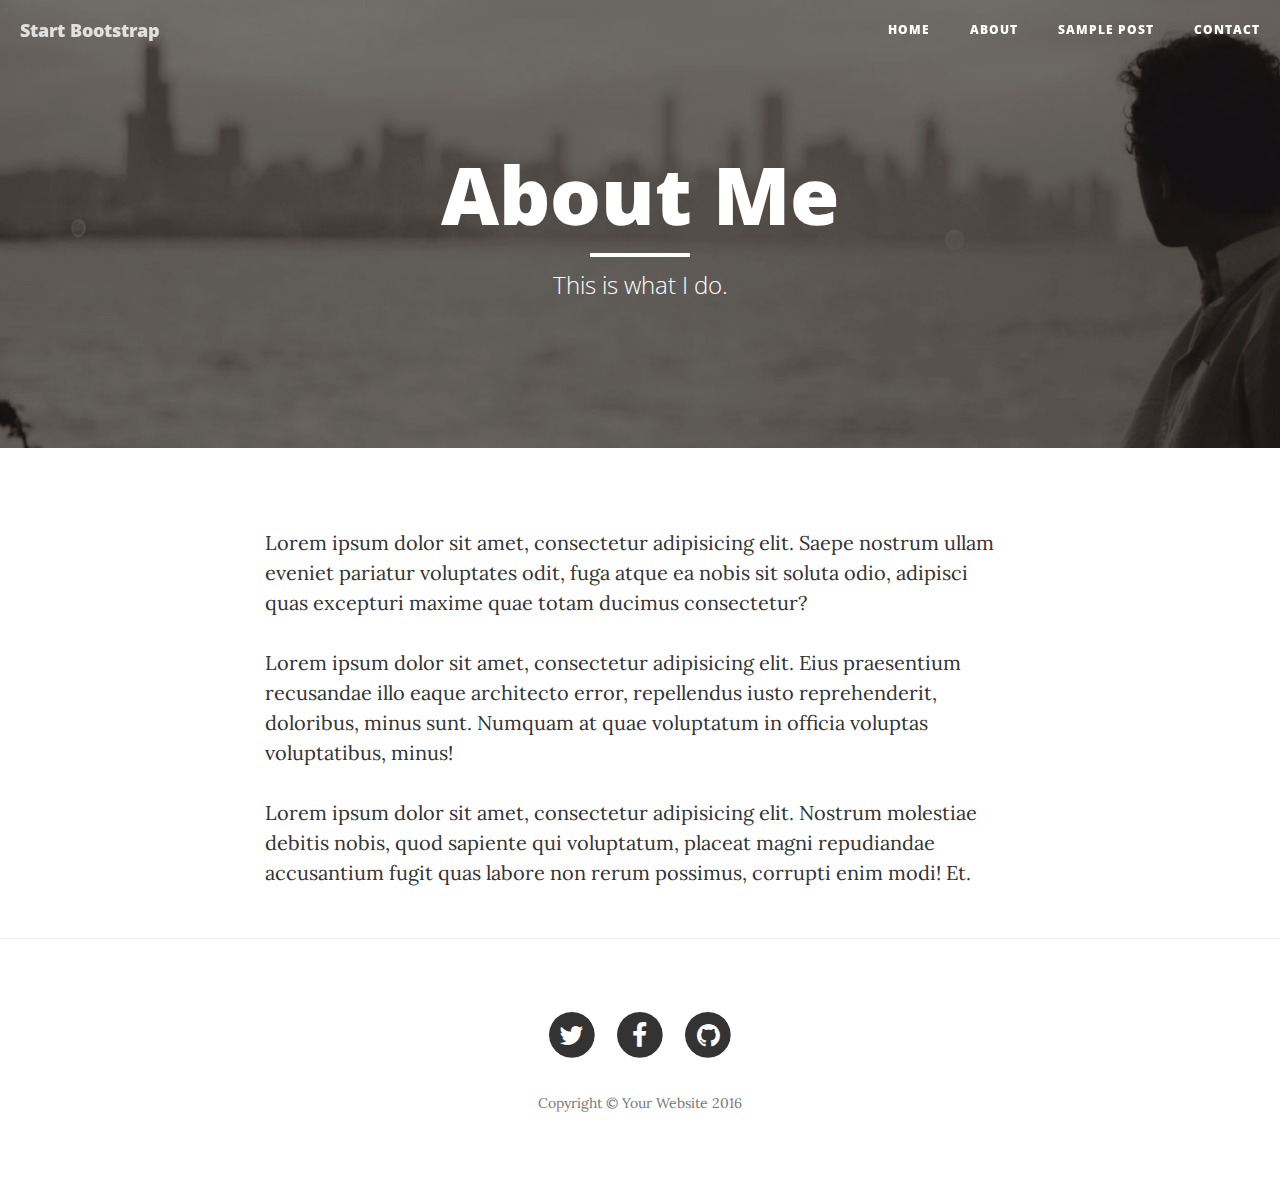
<file: startbootstrap-clean-blog-gh-pages/about.html>
<!DOCTYPE html>
<html lang="en">

<head>

    <meta charset="utf-8">
    <meta http-equiv="X-UA-Compatible" content="IE=edge">
    <meta name="viewport" content="width=device-width, initial-scale=1">
    <meta name="description" content="">
    <meta name="author" content="">

    <title>Clean Blog - About</title>

    <!-- Bootstrap Core CSS -->
    <link href="vendor/bootstrap/css/bootstrap.min.css" rel="stylesheet">

    <!-- Theme CSS -->
    <link href="css/clean-blog.min.css" rel="stylesheet">

    <!-- Custom Fonts -->
    <link href="vendor/font-awesome/css/font-awesome.min.css" rel="stylesheet" type="text/css">
    <link href='https://fonts.googleapis.com/css?family=Lora:400,700,400italic,700italic' rel='stylesheet' type='text/css'>
    <link href='https://fonts.googleapis.com/css?family=Open+Sans:300italic,400italic,600italic,700italic,800italic,400,300,600,700,800' rel='stylesheet' type='text/css'>

    <!-- HTML5 Shim and Respond.js IE8 support of HTML5 elements and media queries -->
    <!-- WARNING: Respond.js doesn't work if you view the page via file:// -->
    <!--[if lt IE 9]>
        <script src="https://oss.maxcdn.com/libs/html5shiv/3.7.0/html5shiv.js"></script>
        <script src="https://oss.maxcdn.com/libs/respond.js/1.4.2/respond.min.js"></script>
    <![endif]-->

</head>

<body>

    <!-- Navigation -->
    <nav class="navbar navbar-default navbar-custom navbar-fixed-top">
        <div class="container-fluid">
            <!-- Brand and toggle get grouped for better mobile display -->
            <div class="navbar-header page-scroll">
                <button type="button" class="navbar-toggle" data-toggle="collapse" data-target="#bs-example-navbar-collapse-1">
                    <span class="sr-only">Toggle navigation</span>
                    Menu <i class="fa fa-bars"></i>
                </button>
                <a class="navbar-brand" href="index.html">Start Bootstrap</a>
            </div>

            <!-- Collect the nav links, forms, and other content for toggling -->
            <div class="collapse navbar-collapse" id="bs-example-navbar-collapse-1">
                <ul class="nav navbar-nav navbar-right">
                    <li>
                        <a href="index.html">Home</a>
                    </li>
                    <li>
                        <a href="about.html">About</a>
                    </li>
                    <li>
                        <a href="post.html">Sample Post</a>
                    </li>
                    <li>
                        <a href="contact.html">Contact</a>
                    </li>
                </ul>
            </div>
            <!-- /.navbar-collapse -->
        </div>
        <!-- /.container -->
    </nav>

    <!-- Page Header -->
    <!-- Set your background image for this header on the line below. -->
    <header class="intro-header" style="background-image: url('img/about-bg.jpg')">
        <div class="container">
            <div class="row">
                <div class="col-lg-8 col-lg-offset-2 col-md-10 col-md-offset-1">
                    <div class="page-heading">
                        <h1>About Me</h1>
                        <hr class="small">
                        <span class="subheading">This is what I do.</span>
                    </div>
                </div>
            </div>
        </div>
    </header>

    <!-- Main Content -->
    <div class="container">
        <div class="row">
            <div class="col-lg-8 col-lg-offset-2 col-md-10 col-md-offset-1">
                <p>Lorem ipsum dolor sit amet, consectetur adipisicing elit. Saepe nostrum ullam eveniet pariatur voluptates odit, fuga atque ea nobis sit soluta odio, adipisci quas excepturi maxime quae totam ducimus consectetur?</p>
                <p>Lorem ipsum dolor sit amet, consectetur adipisicing elit. Eius praesentium recusandae illo eaque architecto error, repellendus iusto reprehenderit, doloribus, minus sunt. Numquam at quae voluptatum in officia voluptas voluptatibus, minus!</p>
                <p>Lorem ipsum dolor sit amet, consectetur adipisicing elit. Nostrum molestiae debitis nobis, quod sapiente qui voluptatum, placeat magni repudiandae accusantium fugit quas labore non rerum possimus, corrupti enim modi! Et.</p>
            </div>
        </div>
    </div>

    <hr>

    <!-- Footer -->
    <footer>
        <div class="container">
            <div class="row">
                <div class="col-lg-8 col-lg-offset-2 col-md-10 col-md-offset-1">
                    <ul class="list-inline text-center">
                        <li>
                            <a href="#">
                                <span class="fa-stack fa-lg">
                                    <i class="fa fa-circle fa-stack-2x"></i>
                                    <i class="fa fa-twitter fa-stack-1x fa-inverse"></i>
                                </span>
                            </a>
                        </li>
                        <li>
                            <a href="#">
                                <span class="fa-stack fa-lg">
                                    <i class="fa fa-circle fa-stack-2x"></i>
                                    <i class="fa fa-facebook fa-stack-1x fa-inverse"></i>
                                </span>
                            </a>
                        </li>
                        <li>
                            <a href="#">
                                <span class="fa-stack fa-lg">
                                    <i class="fa fa-circle fa-stack-2x"></i>
                                    <i class="fa fa-github fa-stack-1x fa-inverse"></i>
                                </span>
                            </a>
                        </li>
                    </ul>
                    <p class="copyright text-muted">Copyright &copy; Your Website 2016</p>
                </div>
            </div>
        </div>
    </footer>

    <!-- jQuery -->
    <script src="vendor/jquery/jquery.min.js"></script>

    <!-- Bootstrap Core JavaScript -->
    <script src="vendor/bootstrap/js/bootstrap.min.js"></script>

    <!-- Contact Form JavaScript -->
    <script src="js/jqBootstrapValidation.js"></script>
    <script src="js/contact_me.js"></script>

    <!-- Theme JavaScript -->
    <script src="js/clean-blog.min.js"></script>

</body>

</html>
</file>
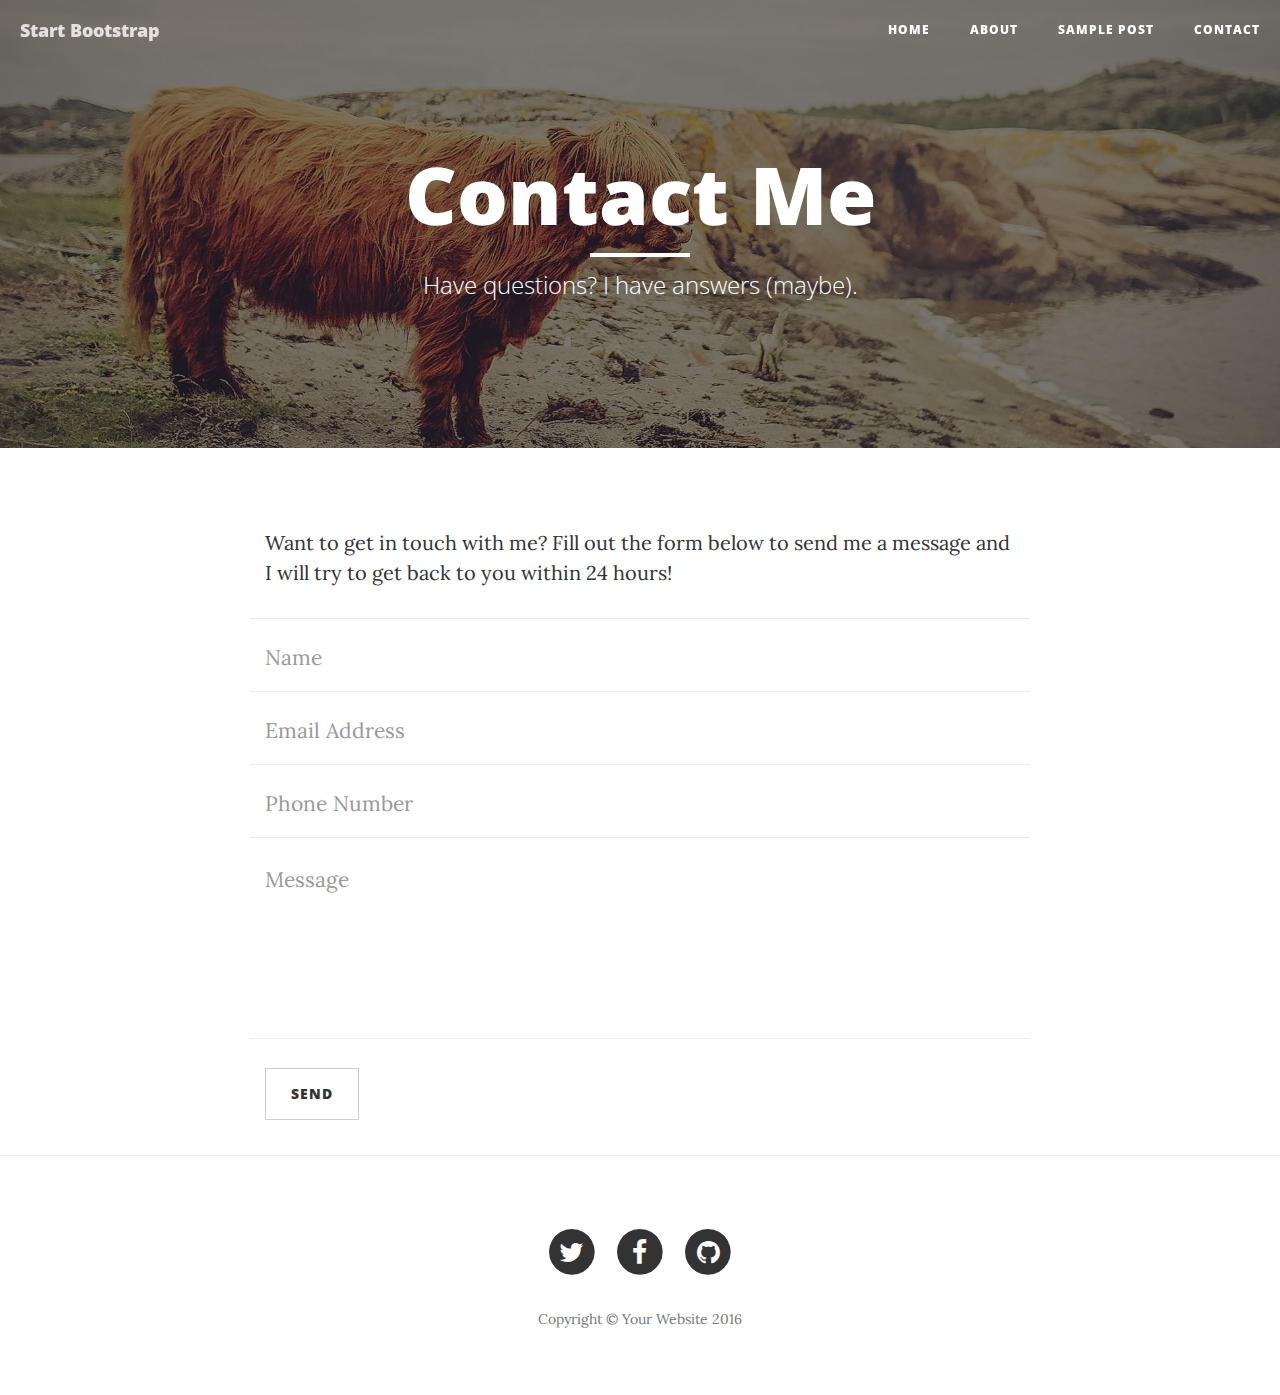
<file: startbootstrap-clean-blog-gh-pages/contact.html>
<!DOCTYPE html>
<html lang="en">

<head>

    <meta charset="utf-8">
    <meta http-equiv="X-UA-Compatible" content="IE=edge">
    <meta name="viewport" content="width=device-width, initial-scale=1">
    <meta name="description" content="">
    <meta name="author" content="">

    <title>Clean Blog - Contact</title>

    <!-- Bootstrap Core CSS -->
    <link href="vendor/bootstrap/css/bootstrap.min.css" rel="stylesheet">

    <!-- Theme CSS -->
    <link href="css/clean-blog.min.css" rel="stylesheet">

    <!-- Custom Fonts -->
    <link href="vendor/font-awesome/css/font-awesome.min.css" rel="stylesheet" type="text/css">
    <link href='https://fonts.googleapis.com/css?family=Lora:400,700,400italic,700italic' rel='stylesheet' type='text/css'>
    <link href='https://fonts.googleapis.com/css?family=Open+Sans:300italic,400italic,600italic,700italic,800italic,400,300,600,700,800' rel='stylesheet' type='text/css'>

    <!-- HTML5 Shim and Respond.js IE8 support of HTML5 elements and media queries -->
    <!-- WARNING: Respond.js doesn't work if you view the page via file:// -->
    <!--[if lt IE 9]>
        <script src="https://oss.maxcdn.com/libs/html5shiv/3.7.0/html5shiv.js"></script>
        <script src="https://oss.maxcdn.com/libs/respond.js/1.4.2/respond.min.js"></script>
    <![endif]-->

</head>

<body>

    <!-- Navigation -->
    <nav class="navbar navbar-default navbar-custom navbar-fixed-top">
        <div class="container-fluid">
            <!-- Brand and toggle get grouped for better mobile display -->
            <div class="navbar-header page-scroll">
                <button type="button" class="navbar-toggle" data-toggle="collapse" data-target="#bs-example-navbar-collapse-1">
                    <span class="sr-only">Toggle navigation</span>
                    Menu <i class="fa fa-bars"></i>
                </button>
                <a class="navbar-brand" href="index.html">Start Bootstrap</a>
            </div>

            <!-- Collect the nav links, forms, and other content for toggling -->
            <div class="collapse navbar-collapse" id="bs-example-navbar-collapse-1">
                <ul class="nav navbar-nav navbar-right">
                    <li>
                        <a href="index.html">Home</a>
                    </li>
                    <li>
                        <a href="about.html">About</a>
                    </li>
                    <li>
                        <a href="post.html">Sample Post</a>
                    </li>
                    <li>
                        <a href="contact.html">Contact</a>
                    </li>
                </ul>
            </div>
            <!-- /.navbar-collapse -->
        </div>
        <!-- /.container -->
    </nav>

    <!-- Page Header -->
    <!-- Set your background image for this header on the line below. -->
    <header class="intro-header" style="background-image: url('img/contact-bg.jpg')">
        <div class="container">
            <div class="row">
                <div class="col-lg-8 col-lg-offset-2 col-md-10 col-md-offset-1">
                    <div class="page-heading">
                        <h1>Contact Me</h1>
                        <hr class="small">
                        <span class="subheading">Have questions? I have answers (maybe).</span>
                    </div>
                </div>
            </div>
        </div>
    </header>

    <!-- Main Content -->
    <div class="container">
        <div class="row">
            <div class="col-lg-8 col-lg-offset-2 col-md-10 col-md-offset-1">
                <p>Want to get in touch with me? Fill out the form below to send me a message and I will try to get back to you within 24 hours!</p>
                <!-- Contact Form - Enter your email address on line 19 of the mail/contact_me.php file to make this form work. -->
                <!-- WARNING: Some web hosts do not allow emails to be sent through forms to common mail hosts like Gmail or Yahoo. It's recommended that you use a private domain email address! -->
                <!-- NOTE: To use the contact form, your site must be on a live web host with PHP! The form will not work locally! -->
                <form name="sentMessage" id="contactForm" novalidate>
                    <div class="row control-group">
                        <div class="form-group col-xs-12 floating-label-form-group controls">
                            <label>Name</label>
                            <input type="text" class="form-control" placeholder="Name" id="name" required data-validation-required-message="Please enter your name.">
                            <p class="help-block text-danger"></p>
                        </div>
                    </div>
                    <div class="row control-group">
                        <div class="form-group col-xs-12 floating-label-form-group controls">
                            <label>Email Address</label>
                            <input type="email" class="form-control" placeholder="Email Address" id="email" required data-validation-required-message="Please enter your email address.">
                            <p class="help-block text-danger"></p>
                        </div>
                    </div>
                    <div class="row control-group">
                        <div class="form-group col-xs-12 floating-label-form-group controls">
                            <label>Phone Number</label>
                            <input type="tel" class="form-control" placeholder="Phone Number" id="phone" required data-validation-required-message="Please enter your phone number.">
                            <p class="help-block text-danger"></p>
                        </div>
                    </div>
                    <div class="row control-group">
                        <div class="form-group col-xs-12 floating-label-form-group controls">
                            <label>Message</label>
                            <textarea rows="5" class="form-control" placeholder="Message" id="message" required data-validation-required-message="Please enter a message."></textarea>
                            <p class="help-block text-danger"></p>
                        </div>
                    </div>
                    <br>
                    <div id="success"></div>
                    <div class="row">
                        <div class="form-group col-xs-12">
                            <button type="submit" class="btn btn-default">Send</button>
                        </div>
                    </div>
                </form>
            </div>
        </div>
    </div>

    <hr>

    <!-- Footer -->
    <footer>
        <div class="container">
            <div class="row">
                <div class="col-lg-8 col-lg-offset-2 col-md-10 col-md-offset-1">
                    <ul class="list-inline text-center">
                        <li>
                            <a href="#">
                                <span class="fa-stack fa-lg">
                                    <i class="fa fa-circle fa-stack-2x"></i>
                                    <i class="fa fa-twitter fa-stack-1x fa-inverse"></i>
                                </span>
                            </a>
                        </li>
                        <li>
                            <a href="#">
                                <span class="fa-stack fa-lg">
                                    <i class="fa fa-circle fa-stack-2x"></i>
                                    <i class="fa fa-facebook fa-stack-1x fa-inverse"></i>
                                </span>
                            </a>
                        </li>
                        <li>
                            <a href="#">
                                <span class="fa-stack fa-lg">
                                    <i class="fa fa-circle fa-stack-2x"></i>
                                    <i class="fa fa-github fa-stack-1x fa-inverse"></i>
                                </span>
                            </a>
                        </li>
                    </ul>
                    <p class="copyright text-muted">Copyright &copy; Your Website 2016</p>
                </div>
            </div>
        </div>
    </footer>

    <!-- jQuery -->
    <script src="vendor/jquery/jquery.min.js"></script>

    <!-- Bootstrap Core JavaScript -->
    <script src="vendor/bootstrap/js/bootstrap.min.js"></script>

    <!-- Contact Form JavaScript -->
    <script src="js/jqBootstrapValidation.js"></script>
    <script src="js/contact_me.js"></script>

    <!-- Theme JavaScript -->
    <script src="js/clean-blog.min.js"></script>

</body>

</html>
</file>
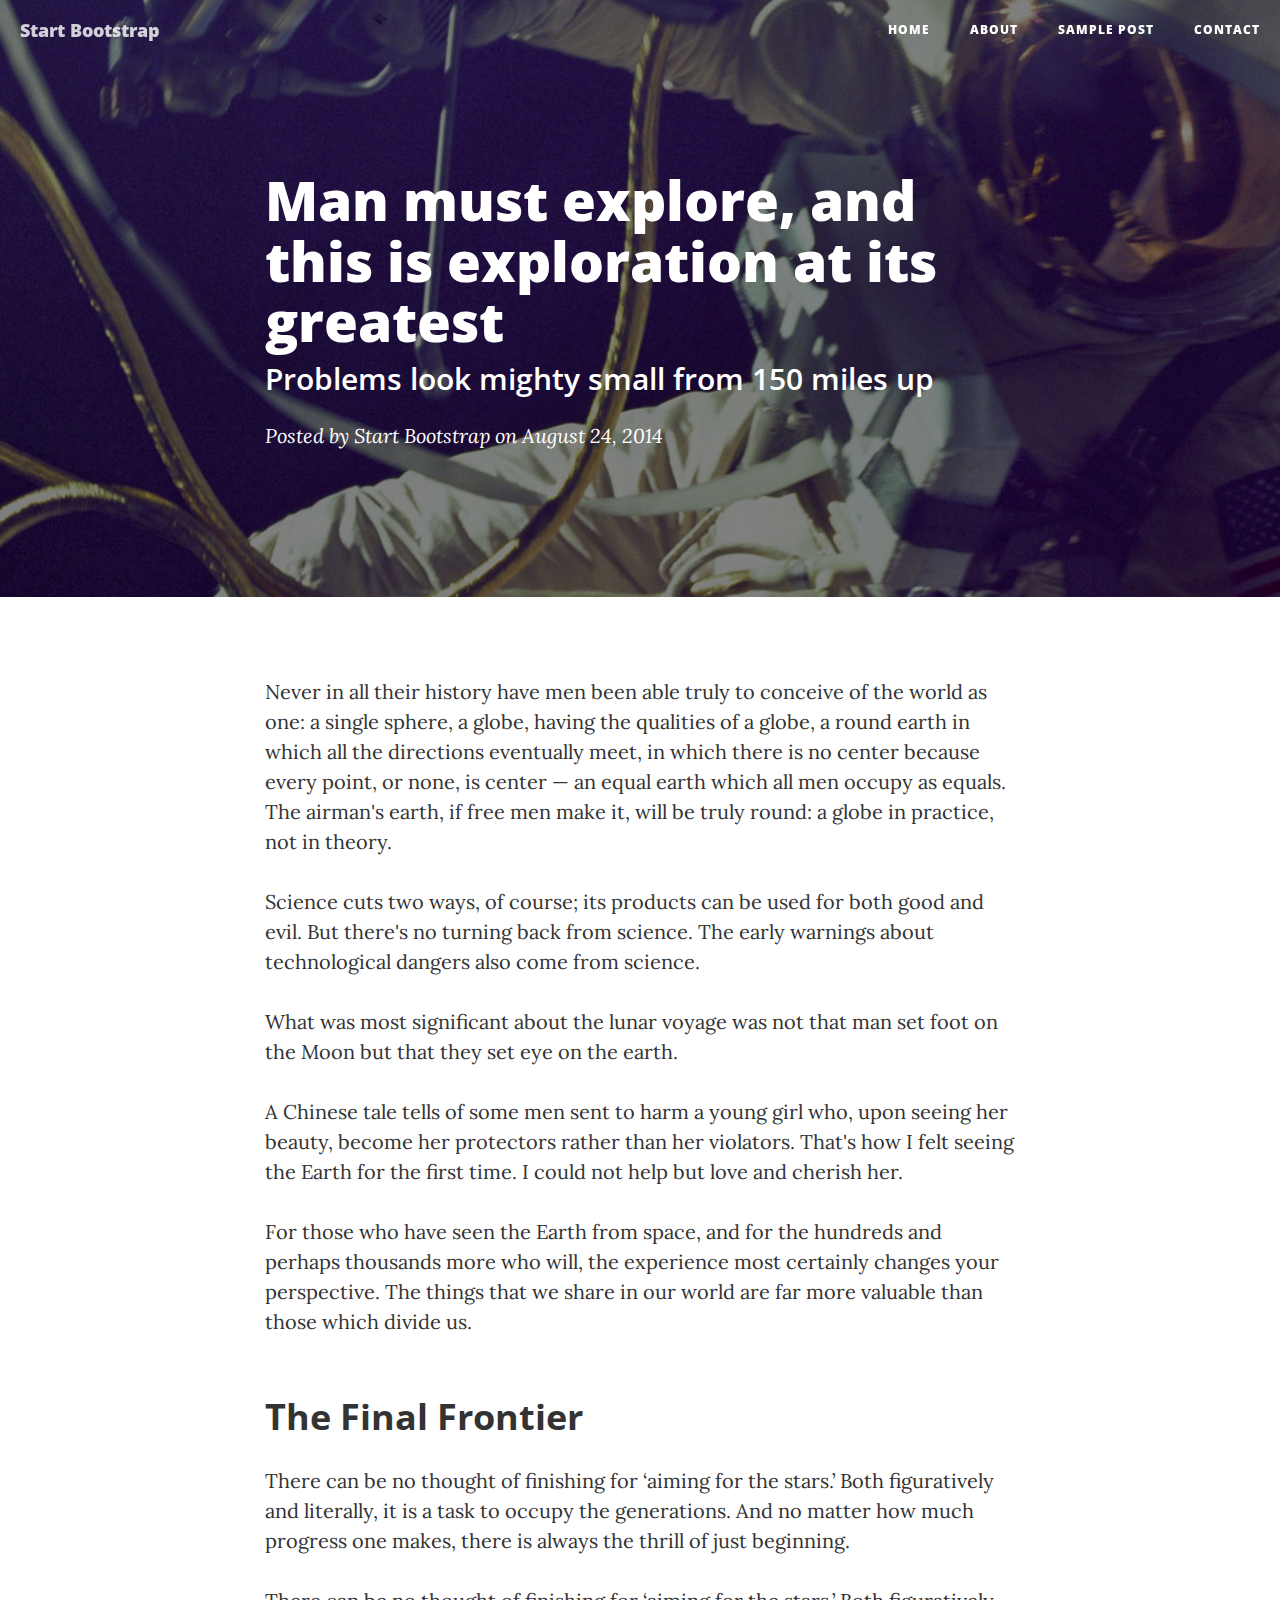
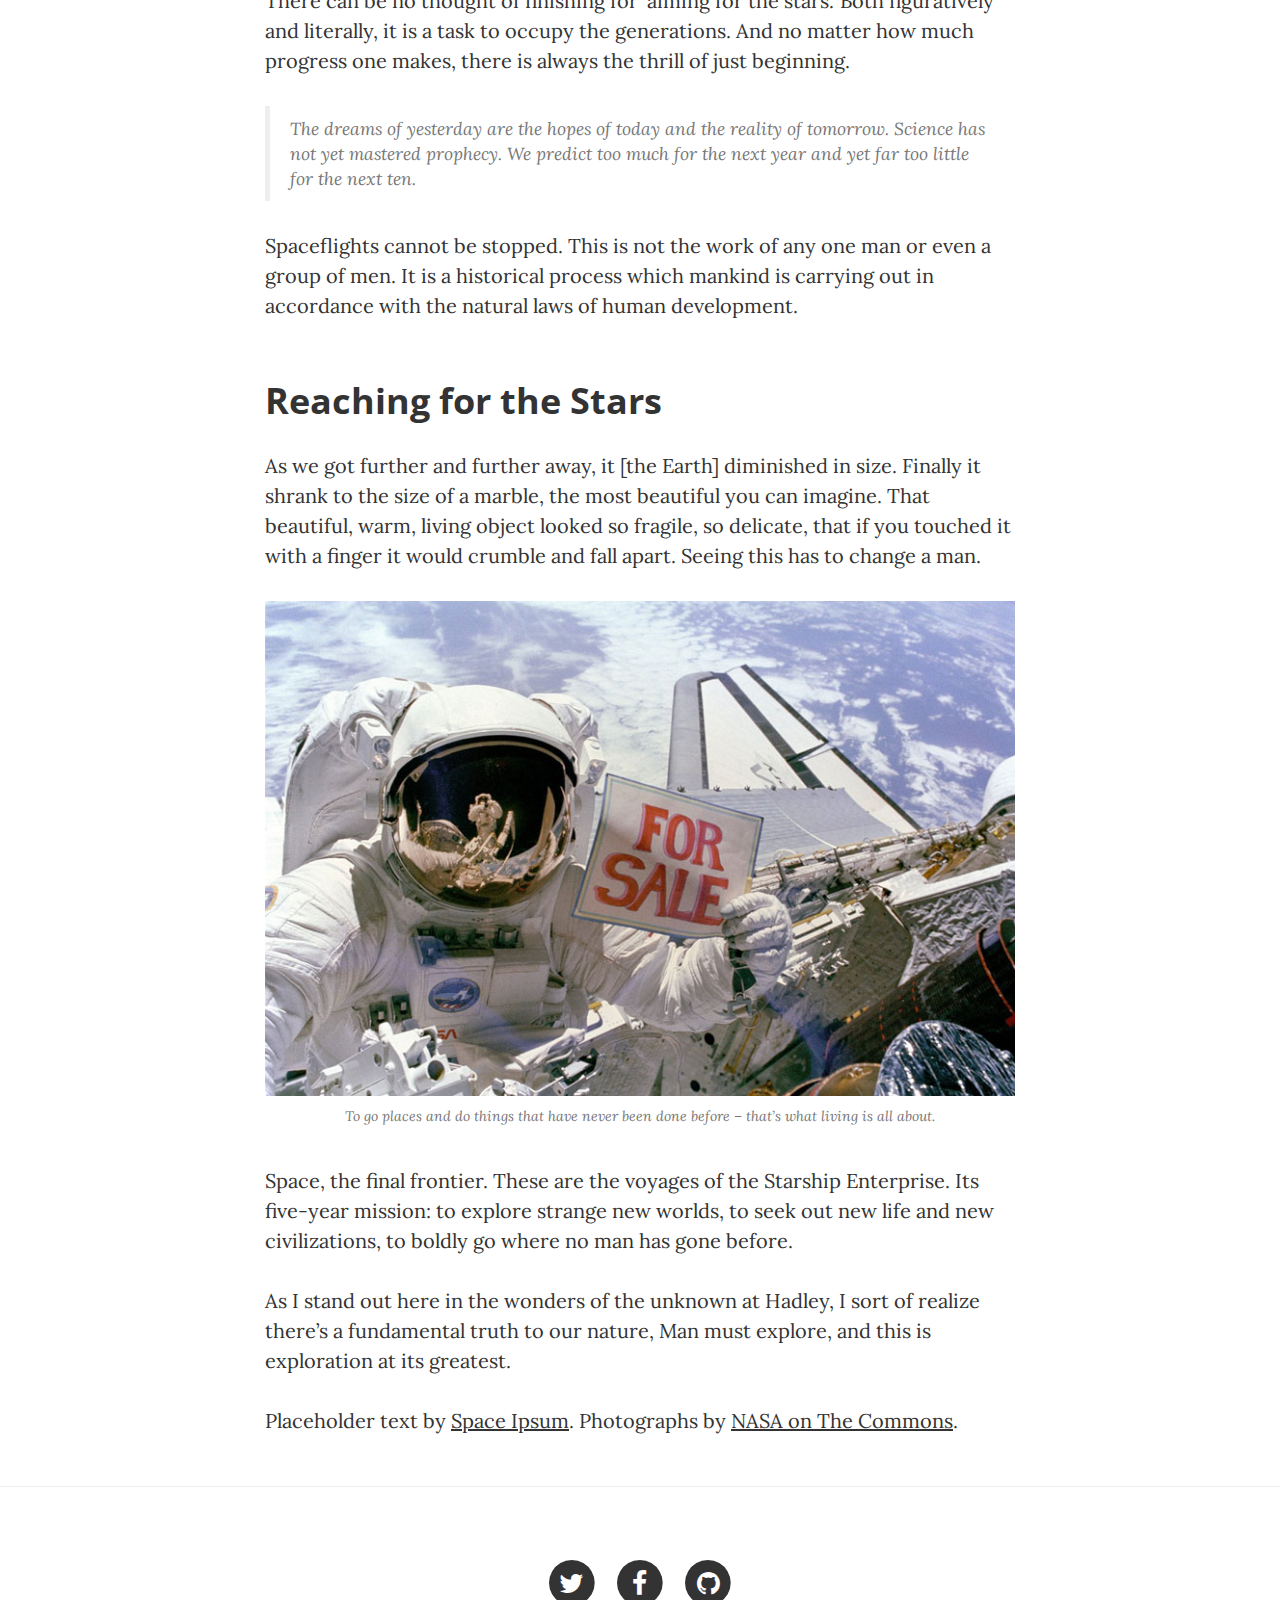
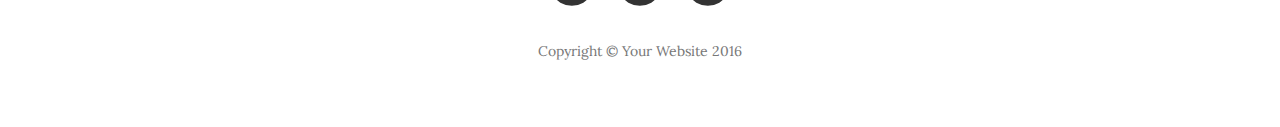
<file: startbootstrap-clean-blog-gh-pages/post.html>
<!DOCTYPE html>
<html lang="en">

<head>

    <meta charset="utf-8">
    <meta http-equiv="X-UA-Compatible" content="IE=edge">
    <meta name="viewport" content="width=device-width, initial-scale=1">
    <meta name="description" content="">
    <meta name="author" content="">

    <title>Clean Blog - Sample Post</title>

    <!-- Bootstrap Core CSS -->
    <link href="vendor/bootstrap/css/bootstrap.min.css" rel="stylesheet">

    <!-- Theme CSS -->
    <link href="css/clean-blog.min.css" rel="stylesheet">

    <!-- Custom Fonts -->
    <link href="vendor/font-awesome/css/font-awesome.min.css" rel="stylesheet" type="text/css">
    <link href='https://fonts.googleapis.com/css?family=Lora:400,700,400italic,700italic' rel='stylesheet' type='text/css'>
    <link href='https://fonts.googleapis.com/css?family=Open+Sans:300italic,400italic,600italic,700italic,800italic,400,300,600,700,800' rel='stylesheet' type='text/css'>

    <!-- HTML5 Shim and Respond.js IE8 support of HTML5 elements and media queries -->
    <!-- WARNING: Respond.js doesn't work if you view the page via file:// -->
    <!--[if lt IE 9]>
        <script src="https://oss.maxcdn.com/libs/html5shiv/3.7.0/html5shiv.js"></script>
        <script src="https://oss.maxcdn.com/libs/respond.js/1.4.2/respond.min.js"></script>
    <![endif]-->

</head>

<body>

    <!-- Navigation -->
    <nav class="navbar navbar-default navbar-custom navbar-fixed-top">
        <div class="container-fluid">
            <!-- Brand and toggle get grouped for better mobile display -->
            <div class="navbar-header page-scroll">
                <button type="button" class="navbar-toggle" data-toggle="collapse" data-target="#bs-example-navbar-collapse-1">
                    <span class="sr-only">Toggle navigation</span>
                    Menu <i class="fa fa-bars"></i>
                </button>
                <a class="navbar-brand" href="index.html">Start Bootstrap</a>
            </div>

            <!-- Collect the nav links, forms, and other content for toggling -->
            <div class="collapse navbar-collapse" id="bs-example-navbar-collapse-1">
                <ul class="nav navbar-nav navbar-right">
                    <li>
                        <a href="index.html">Home</a>
                    </li>
                    <li>
                        <a href="about.html">About</a>
                    </li>
                    <li>
                        <a href="post.html">Sample Post</a>
                    </li>
                    <li>
                        <a href="contact.html">Contact</a>
                    </li>
                </ul>
            </div>
            <!-- /.navbar-collapse -->
        </div>
        <!-- /.container -->
    </nav>

    <!-- Page Header -->
    <!-- Set your background image for this header on the line below. -->
    <header class="intro-header" style="background-image: url('img/post-bg.jpg')">
        <div class="container">
            <div class="row">
                <div class="col-lg-8 col-lg-offset-2 col-md-10 col-md-offset-1">
                    <div class="post-heading">
                        <h1>Man must explore, and this is exploration at its greatest</h1>
                        <h2 class="subheading">Problems look mighty small from 150 miles up</h2>
                        <span class="meta">Posted by <a href="#">Start Bootstrap</a> on August 24, 2014</span>
                    </div>
                </div>
            </div>
        </div>
    </header>

    <!-- Post Content -->
    <article>
        <div class="container">
            <div class="row">
                <div class="col-lg-8 col-lg-offset-2 col-md-10 col-md-offset-1">
                    <p>Never in all their history have men been able truly to conceive of the world as one: a single sphere, a globe, having the qualities of a globe, a round earth in which all the directions eventually meet, in which there is no center because every point, or none, is center — an equal earth which all men occupy as equals. The airman's earth, if free men make it, will be truly round: a globe in practice, not in theory.</p>

                    <p>Science cuts two ways, of course; its products can be used for both good and evil. But there's no turning back from science. The early warnings about technological dangers also come from science.</p>

                    <p>What was most significant about the lunar voyage was not that man set foot on the Moon but that they set eye on the earth.</p>

                    <p>A Chinese tale tells of some men sent to harm a young girl who, upon seeing her beauty, become her protectors rather than her violators. That's how I felt seeing the Earth for the first time. I could not help but love and cherish her.</p>

                    <p>For those who have seen the Earth from space, and for the hundreds and perhaps thousands more who will, the experience most certainly changes your perspective. The things that we share in our world are far more valuable than those which divide us.</p>

                    <h2 class="section-heading">The Final Frontier</h2>

                    <p>There can be no thought of finishing for ‘aiming for the stars.’ Both figuratively and literally, it is a task to occupy the generations. And no matter how much progress one makes, there is always the thrill of just beginning.</p>

                    <p>There can be no thought of finishing for ‘aiming for the stars.’ Both figuratively and literally, it is a task to occupy the generations. And no matter how much progress one makes, there is always the thrill of just beginning.</p>

                    <blockquote>The dreams of yesterday are the hopes of today and the reality of tomorrow. Science has not yet mastered prophecy. We predict too much for the next year and yet far too little for the next ten.</blockquote>

                    <p>Spaceflights cannot be stopped. This is not the work of any one man or even a group of men. It is a historical process which mankind is carrying out in accordance with the natural laws of human development.</p>

                    <h2 class="section-heading">Reaching for the Stars</h2>

                    <p>As we got further and further away, it [the Earth] diminished in size. Finally it shrank to the size of a marble, the most beautiful you can imagine. That beautiful, warm, living object looked so fragile, so delicate, that if you touched it with a finger it would crumble and fall apart. Seeing this has to change a man.</p>

                    <a href="#">
                        <img class="img-responsive" src="img/post-sample-image.jpg" alt="">
                    </a>
                    <span class="caption text-muted">To go places and do things that have never been done before – that’s what living is all about.</span>

                    <p>Space, the final frontier. These are the voyages of the Starship Enterprise. Its five-year mission: to explore strange new worlds, to seek out new life and new civilizations, to boldly go where no man has gone before.</p>

                    <p>As I stand out here in the wonders of the unknown at Hadley, I sort of realize there’s a fundamental truth to our nature, Man must explore, and this is exploration at its greatest.</p>

                    <p>Placeholder text by <a href="http://spaceipsum.com/">Space Ipsum</a>. Photographs by <a href="https://www.flickr.com/photos/nasacommons/">NASA on The Commons</a>.</p>
                </div>
            </div>
        </div>
    </article>

    <hr>

    <!-- Footer -->
    <footer>
        <div class="container">
            <div class="row">
                <div class="col-lg-8 col-lg-offset-2 col-md-10 col-md-offset-1">
                    <ul class="list-inline text-center">
                        <li>
                            <a href="#">
                                <span class="fa-stack fa-lg">
                                    <i class="fa fa-circle fa-stack-2x"></i>
                                    <i class="fa fa-twitter fa-stack-1x fa-inverse"></i>
                                </span>
                            </a>
                        </li>
                        <li>
                            <a href="#">
                                <span class="fa-stack fa-lg">
                                    <i class="fa fa-circle fa-stack-2x"></i>
                                    <i class="fa fa-facebook fa-stack-1x fa-inverse"></i>
                                </span>
                            </a>
                        </li>
                        <li>
                            <a href="#">
                                <span class="fa-stack fa-lg">
                                    <i class="fa fa-circle fa-stack-2x"></i>
                                    <i class="fa fa-github fa-stack-1x fa-inverse"></i>
                                </span>
                            </a>
                        </li>
                    </ul>
                    <p class="copyright text-muted">Copyright &copy; Your Website 2016</p>
                </div>
            </div>
        </div>
    </footer>

    <!-- jQuery -->
    <script src="vendor/jquery/jquery.min.js"></script>

    <!-- Bootstrap Core JavaScript -->
    <script src="vendor/bootstrap/js/bootstrap.min.js"></script>

    <!-- Contact Form JavaScript -->
    <script src="js/jqBootstrapValidation.js"></script>
    <script src="js/contact_me.js"></script>

    <!-- Theme JavaScript -->
    <script src="js/clean-blog.min.js"></script>

</body>

</html>
</file>
<file: startbootstrap-clean-blog-gh-pages/css/clean-blog.min.css>
/*!
 * Start Bootstrap - Clean Blog v3.3.7+1 (http://startbootstrap.com/template-overviews/clean-blog)
 * Copyright 2013-2017 Start Bootstrap
 * Licensed under MIT (https://github.com/BlackrockDigital/startbootstrap/blob/gh-pages/LICENSE)
 */a,body{color:#333}.navbar-custom .nav li a,.navbar-custom .navbar-brand,h1,h2,h3,h4,h5,h6{font-weight:800}.caption,.intro-header .page-heading,.intro-header .site-heading,footer .copyright{text-align:center}body{font-family:Lora,'Times New Roman',serif;font-size:20px;-webkit-tap-highlight-color:#0085A1}.intro-header .page-heading .subheading,.intro-header .post-heading .subheading,.intro-header .site-heading .subheading,.navbar-custom,h1,h2,h3,h4,h5,h6{font-family:'Open Sans','Helvetica Neue',Helvetica,Arial,sans-serif}p{line-height:1.5;margin:30px 0}p a{text-decoration:underline}a:focus,a:hover{color:#0085A1}a img:focus,a img:hover{cursor:zoom-in}blockquote{color:#777;font-style:italic}hr.small{max-width:100px;margin:15px auto;border-width:4px;border-color:#fff}.navbar-custom{position:absolute;top:0;left:0;width:100%;z-index:3}.navbar-custom .navbar-header .navbar-toggle{color:#777;font-weight:800;text-transform:uppercase;font-size:12px}.navbar-custom .nav li a{text-transform:uppercase;font-size:12px;letter-spacing:1px}@media only screen and (min-width:768px){.navbar-custom{background:0 0;border-bottom:1px solid transparent}.navbar-custom .navbar-brand{color:#fff;padding:20px}.navbar-custom .navbar-brand:focus,.navbar-custom .navbar-brand:hover{color:rgba(255,255,255,.8)}.navbar-custom .nav li a{color:#fff;padding:20px}.navbar-custom .nav li a:focus,.navbar-custom .nav li a:hover{color:rgba(255,255,255,.8)}.navbar-custom .nav li ul.dropdown-menu a{color:#333}.navbar-custom .nav li ul.dropdown-menu a:focus,.navbar-custom .nav li ul.dropdown-menu a:hover{color:#0085A1}}@media only screen and (min-width:1170px){.navbar-custom{-webkit-transition:background-color .3s;-moz-transition:background-color .3s;transition:background-color .3s;-webkit-transform:translate3d(0,0,0);-moz-transform:translate3d(0,0,0);-ms-transform:translate3d(0,0,0);-o-transform:translate3d(0,0,0);transform:translate3d(0,0,0);-webkit-backface-visibility:hidden;backface-visibility:hidden}.navbar-custom.is-fixed{position:fixed;top:-61px;background-color:rgba(255,255,255,.9);border-bottom:1px solid #f2f2f2;-webkit-transition:-webkit-transform .3s;-moz-transition:-moz-transform .3s;transition:transform .3s}.navbar-custom.is-fixed .navbar-brand{color:#333}.navbar-custom.is-fixed .navbar-brand:focus,.navbar-custom.is-fixed .navbar-brand:hover{color:#0085A1}.navbar-custom.is-fixed .nav li a{color:#333}.navbar-custom.is-fixed .nav li a:focus,.navbar-custom.is-fixed .nav li a:hover{color:#0085A1}.navbar-custom.is-visible{-webkit-transform:translate3d(0,100%,0);-moz-transform:translate3d(0,100%,0);-ms-transform:translate3d(0,100%,0);-o-transform:translate3d(0,100%,0);transform:translate3d(0,100%,0)}}.intro-header{background:center center no-repeat;-webkit-background-size:cover;-moz-background-size:cover;background-size:cover;-o-background-size:cover;margin-bottom:50px}.intro-header .page-heading,.intro-header .post-heading,.intro-header .site-heading{padding:100px 0 50px;color:#fff}.intro-header .page-heading h1,.intro-header .site-heading h1{margin-top:0;font-size:50px}.intro-header .page-heading .subheading,.intro-header .site-heading .subheading{font-size:24px;line-height:1.1;display:block;font-weight:300;margin:10px 0 0}@media only screen and (min-width:768px){.intro-header .page-heading,.intro-header .post-heading,.intro-header .site-heading{padding:150px 0}.intro-header .page-heading h1,.intro-header .site-heading h1{font-size:80px}}.intro-header .post-heading h1{font-size:35px}.intro-header .post-heading .meta,.intro-header .post-heading .subheading{line-height:1.1;display:block}.intro-header .post-heading .subheading{font-size:24px;margin:10px 0 30px;font-weight:600}.intro-header .post-heading .meta{font-family:Lora,'Times New Roman',serif;font-style:italic;font-weight:300;font-size:20px}.intro-header .post-heading .meta a{color:#fff}@media only screen and (min-width:768px){.intro-header .post-heading h1{font-size:55px}.intro-header .post-heading .subheading{font-size:30px}}.post-preview>a{color:#333}.post-preview>a:focus,.post-preview>a:hover{text-decoration:none;color:#0085A1}.post-preview>a>.post-title{font-size:30px;margin-top:30px;margin-bottom:10px}.post-preview>a>.post-subtitle{margin:0 0 10px;font-weight:300}.post-preview>.post-meta{color:#777;font-size:18px;font-style:italic;margin-top:0}.post-preview>.post-meta>a{text-decoration:none;color:#333}.post-preview>.post-meta>a:focus,.post-preview>.post-meta>a:hover{color:#0085A1;text-decoration:underline}@media only screen and (min-width:768px){.post-preview>a>.post-title{font-size:36px}}.section-heading{font-size:36px;margin-top:60px;font-weight:700}.btn,.pager li>a,.pager li>span{font-family:'Open Sans','Helvetica Neue',Helvetica,Arial,sans-serif;text-transform:uppercase;font-weight:800;letter-spacing:1px}.caption{font-size:14px;padding:10px;font-style:italic;margin:0;display:block;border-bottom-right-radius:5px;border-bottom-left-radius:5px}footer{padding:50px 0 65px}footer .list-inline{margin:0;padding:0}footer .copyright{font-size:14px;margin-bottom:0}.floating-label-form-group{font-size:14px;position:relative;margin-bottom:0;padding-bottom:.5em;border-bottom:1px solid #eee}.floating-label-form-group input,.floating-label-form-group textarea{z-index:1;position:relative;padding-right:0;padding-left:0;border:none;border-radius:0;font-size:1.5em;background:0 0;box-shadow:none!important;resize:none}.floating-label-form-group label{display:block;z-index:0;position:relative;top:2em;margin:0;font-size:.85em;line-height:1.764705882em;vertical-align:middle;vertical-align:baseline;opacity:0;-webkit-transition:top .3s ease,opacity .3s ease;-moz-transition:top .3s ease,opacity .3s ease;-ms-transition:top .3s ease,opacity .3s ease;transition:top .3s ease,opacity .3s ease}.floating-label-form-group::not(:first-child){padding-left:14px;border-left:1px solid #eee}.floating-label-form-group-with-value label{top:0;opacity:1}.floating-label-form-group-with-focus label{color:#0085A1}form .row:first-child .floating-label-form-group{border-top:1px solid #eee}.btn{font-size:14px;border-radius:0;padding:15px 25px}.btn-lg{font-size:16px;padding:25px 35px}.btn-default:focus,.btn-default:hover{background-color:#0085A1;border:1px solid #0085A1;color:#fff}.pager{margin:20px 0 0}.pager li>a,.pager li>span{font-size:14px;padding:15px 25px;background-color:#fff;border-radius:0}.pager li>a:focus,.pager li>a:hover{color:#fff;background-color:#0085A1;border:1px solid #0085A1}.pager .disabled>a,.pager .disabled>a:focus,.pager .disabled>a:hover,.pager .disabled>span{color:#777;background-color:#333;cursor:not-allowed}::-moz-selection{color:#fff;text-shadow:none;background:#0085A1}::selection{color:#fff;text-shadow:none;background:#0085A1}img::selection{color:#fff;background:0 0}img::-moz-selection{color:#fff;background:0 0}
</file>
<file: css/clean-blog.min.css>
/*!
 * Start Bootstrap - Clean Blog v3.3.7+1 (http://startbootstrap.com/template-overviews/clean-blog)
 * Copyright 2013-2017 Start Bootstrap
 * Licensed under MIT (https://github.com/BlackrockDigital/startbootstrap/blob/gh-pages/LICENSE)
 */a,body{color:#333}.navbar-custom .nav li a,.navbar-custom .navbar-brand,h1,h2,h3,h4,h5,h6{font-weight:800}.caption,.intro-header .page-heading,.intro-header .site-heading,footer .copyright{text-align:center}body{font-family:Lora,'Times New Roman',serif;font-size:20px;-webkit-tap-highlight-color:#0085A1}.intro-header .page-heading .subheading,.intro-header .post-heading .subheading,.intro-header .site-heading .subheading,.navbar-custom,h1,h2,h3,h4,h5,h6{font-family:'Open Sans','Helvetica Neue',Helvetica,Arial,sans-serif}p{line-height:1.5;margin:30px 0}p a{text-decoration:underline}a:focus,a:hover{color:#0085A1}a img:focus,a img:hover{cursor:zoom-in}blockquote{color:#777;font-style:italic}hr.small{max-width:100px;margin:15px auto;border-width:4px;border-color:#fff}.navbar-custom{position:absolute;top:0;left:0;width:100%;z-index:3}.navbar-custom .navbar-header .navbar-toggle{color:#777;font-weight:800;text-transform:uppercase;font-size:12px}.navbar-custom .nav li a{text-transform:uppercase;font-size:12px;letter-spacing:1px}@media only screen and (min-width:768px){.navbar-custom{background:0 0;border-bottom:1px solid transparent}.navbar-custom .navbar-brand{color:#fff;padding:20px}.navbar-custom .navbar-brand:focus,.navbar-custom .navbar-brand:hover{color:rgba(255,255,255,.8)}.navbar-custom .nav li a{color:#fff;padding:20px}.navbar-custom .nav li a:focus,.navbar-custom .nav li a:hover{color:rgba(255,255,255,.8)}.navbar-custom .nav li ul.dropdown-menu a{color:#333}.navbar-custom .nav li ul.dropdown-menu a:focus,.navbar-custom .nav li ul.dropdown-menu a:hover{color:#0085A1}}@media only screen and (min-width:1170px){.navbar-custom{-webkit-transition:background-color .3s;-moz-transition:background-color .3s;transition:background-color .3s;-webkit-transform:translate3d(0,0,0);-moz-transform:translate3d(0,0,0);-ms-transform:translate3d(0,0,0);-o-transform:translate3d(0,0,0);transform:translate3d(0,0,0);-webkit-backface-visibility:hidden;backface-visibility:hidden}.navbar-custom.is-fixed{position:fixed;top:-61px;background-color:rgba(255,255,255,.9);border-bottom:1px solid #f2f2f2;-webkit-transition:-webkit-transform .3s;-moz-transition:-moz-transform .3s;transition:transform .3s}.navbar-custom.is-fixed .navbar-brand{color:#333}.navbar-custom.is-fixed .navbar-brand:focus,.navbar-custom.is-fixed .navbar-brand:hover{color:#0085A1}.navbar-custom.is-fixed .nav li a{color:#333}.navbar-custom.is-fixed .nav li a:focus,.navbar-custom.is-fixed .nav li a:hover{color:#0085A1}.navbar-custom.is-visible{-webkit-transform:translate3d(0,100%,0);-moz-transform:translate3d(0,100%,0);-ms-transform:translate3d(0,100%,0);-o-transform:translate3d(0,100%,0);transform:translate3d(0,100%,0)}}.intro-header{background:center center no-repeat;-webkit-background-size:cover;-moz-background-size:cover;background-size:cover;-o-background-size:cover;margin-bottom:50px}.intro-header .page-heading,.intro-header .post-heading,.intro-header .site-heading{padding:100px 0 50px;color:#fff}.intro-header .page-heading h1,.intro-header .site-heading h1{margin-top:0;font-size:50px}.intro-header .page-heading .subheading,.intro-header .site-heading .subheading{font-size:24px;line-height:1.1;display:block;font-weight:300;margin:10px 0 0}@media only screen and (min-width:768px){.intro-header .page-heading,.intro-header .post-heading,.intro-header .site-heading{padding:150px 0}.intro-header .page-heading h1,.intro-header .site-heading h1{font-size:80px}}.intro-header .post-heading h1{font-size:35px}.intro-header .post-heading .meta,.intro-header .post-heading .subheading{line-height:1.1;display:block}.intro-header .post-heading .subheading{font-size:24px;margin:10px 0 30px;font-weight:600}.intro-header .post-heading .meta{font-family:Lora,'Times New Roman',serif;font-style:italic;font-weight:300;font-size:20px}.intro-header .post-heading .meta a{color:#fff}@media only screen and (min-width:768px){.intro-header .post-heading h1{font-size:55px}.intro-header .post-heading .subheading{font-size:30px}}.post-preview>a{color:#333}.post-preview>a:focus,.post-preview>a:hover{text-decoration:none;color:#0085A1}.post-preview>a>.post-title{font-size:30px;margin-top:30px;margin-bottom:10px}.post-preview>a>.post-subtitle{margin:0 0 10px;font-weight:300}.post-preview>.post-meta{color:#777;font-size:18px;font-style:italic;margin-top:0}.post-preview>.post-meta>a{text-decoration:none;color:#333}.post-preview>.post-meta>a:focus,.post-preview>.post-meta>a:hover{color:#0085A1;text-decoration:underline}@media only screen and (min-width:768px){.post-preview>a>.post-title{font-size:36px}}.section-heading{font-size:36px;margin-top:60px;font-weight:700}.btn,.pager li>a,.pager li>span{font-family:'Open Sans','Helvetica Neue',Helvetica,Arial,sans-serif;text-transform:uppercase;font-weight:800;letter-spacing:1px}.caption{font-size:14px;padding:10px;font-style:italic;margin:0;display:block;border-bottom-right-radius:5px;border-bottom-left-radius:5px}footer{padding:50px 0 65px}footer .list-inline{margin:0;padding:0}footer .copyright{font-size:14px;margin-bottom:0}.floating-label-form-group{font-size:14px;position:relative;margin-bottom:0;padding-bottom:.5em;border-bottom:1px solid #eee}.floating-label-form-group input,.floating-label-form-group textarea{z-index:1;position:relative;padding-right:0;padding-left:0;border:none;border-radius:0;font-size:1.5em;background:0 0;box-shadow:none!important;resize:none}.floating-label-form-group label{display:block;z-index:0;position:relative;top:2em;margin:0;font-size:.85em;line-height:1.764705882em;vertical-align:middle;vertical-align:baseline;opacity:0;-webkit-transition:top .3s ease,opacity .3s ease;-moz-transition:top .3s ease,opacity .3s ease;-ms-transition:top .3s ease,opacity .3s ease;transition:top .3s ease,opacity .3s ease}.floating-label-form-group::not(:first-child){padding-left:14px;border-left:1px solid #eee}.floating-label-form-group-with-value label{top:0;opacity:1}.floating-label-form-group-with-focus label{color:#0085A1}form .row:first-child .floating-label-form-group{border-top:1px solid #eee}.btn{font-size:14px;border-radius:0;padding:15px 25px}.btn-lg{font-size:16px;padding:25px 35px}.btn-default:focus,.btn-default:hover{background-color:#0085A1;border:1px solid #0085A1;color:#fff}.pager{margin:20px 0 0}.pager li>a,.pager li>span{font-size:14px;padding:15px 25px;background-color:#fff;border-radius:0}.pager li>a:focus,.pager li>a:hover{color:#fff;background-color:#0085A1;border:1px solid #0085A1}.pager .disabled>a,.pager .disabled>a:focus,.pager .disabled>a:hover,.pager .disabled>span{color:#777;background-color:#333;cursor:not-allowed}::-moz-selection{color:#fff;text-shadow:none;background:#0085A1}::selection{color:#fff;text-shadow:none;background:#0085A1}img::selection{color:#fff;background:0 0}img::-moz-selection{color:#fff;background:0 0}
</file>
